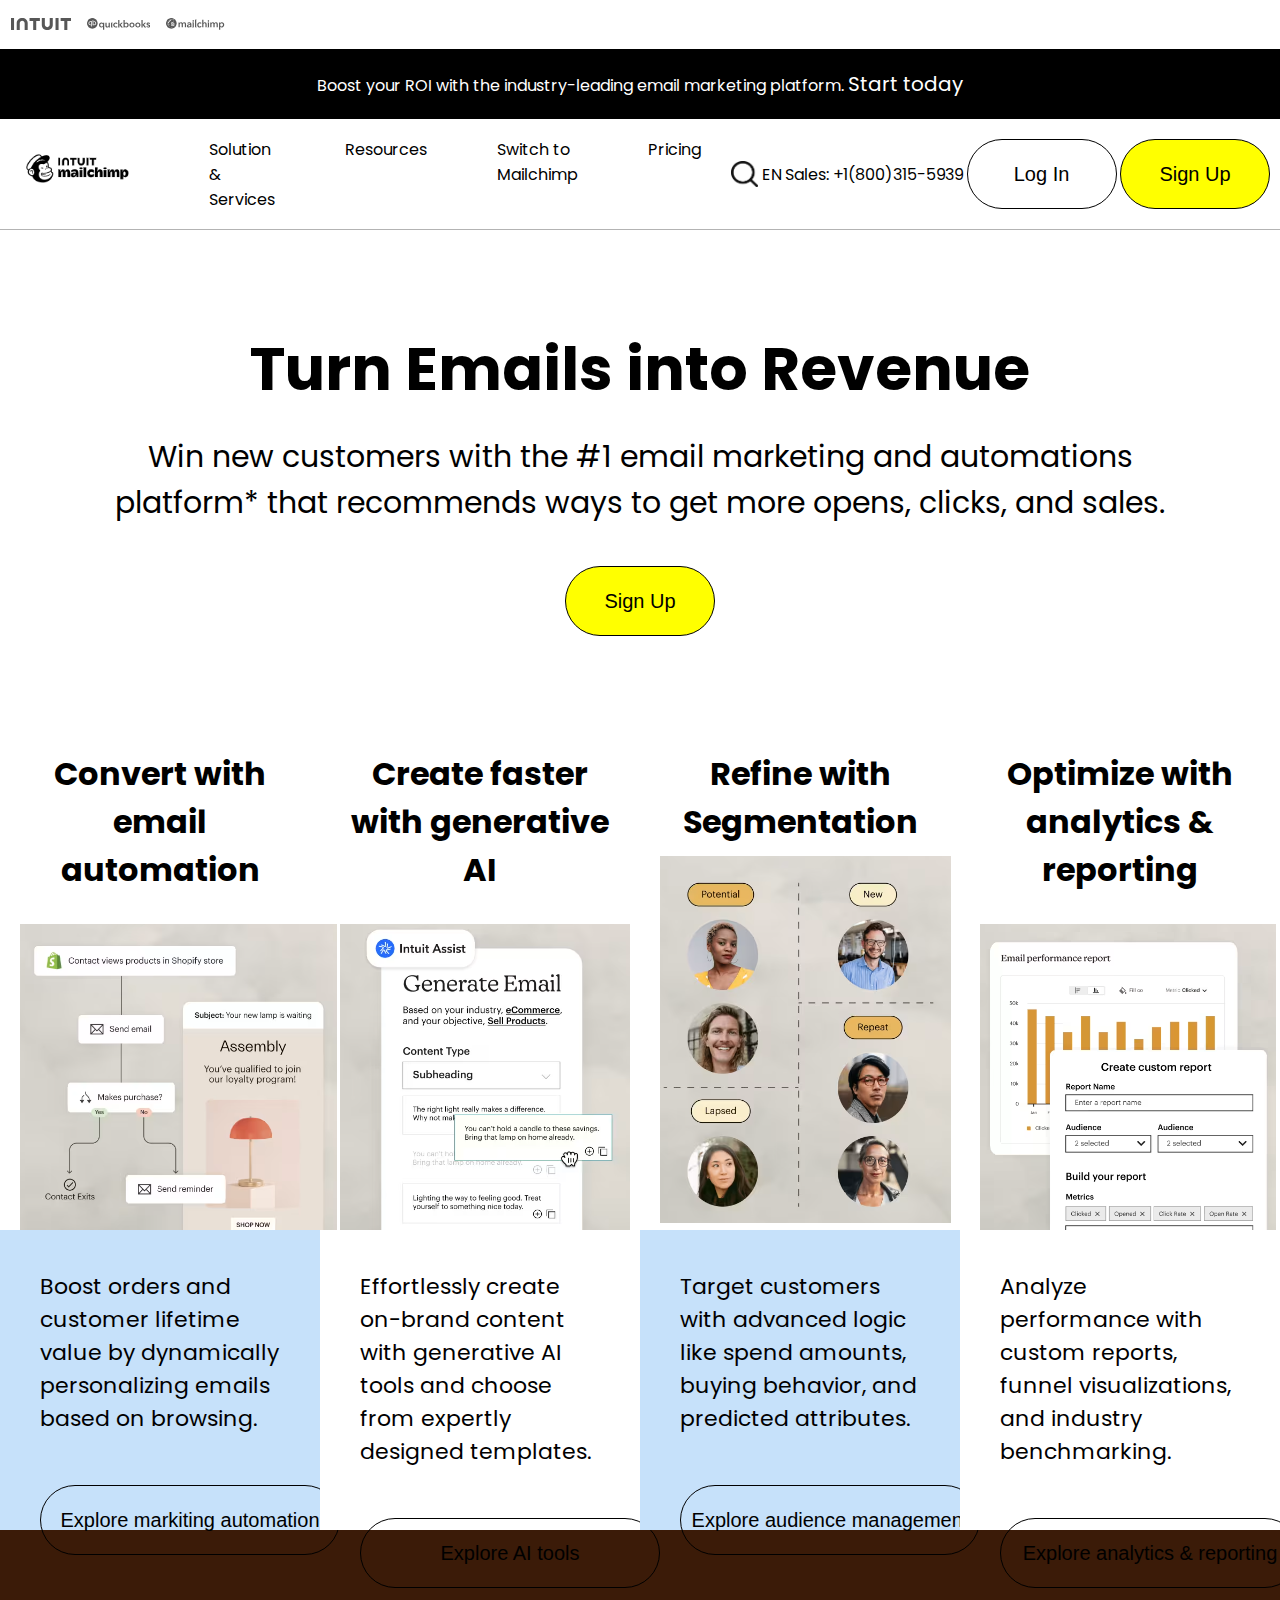
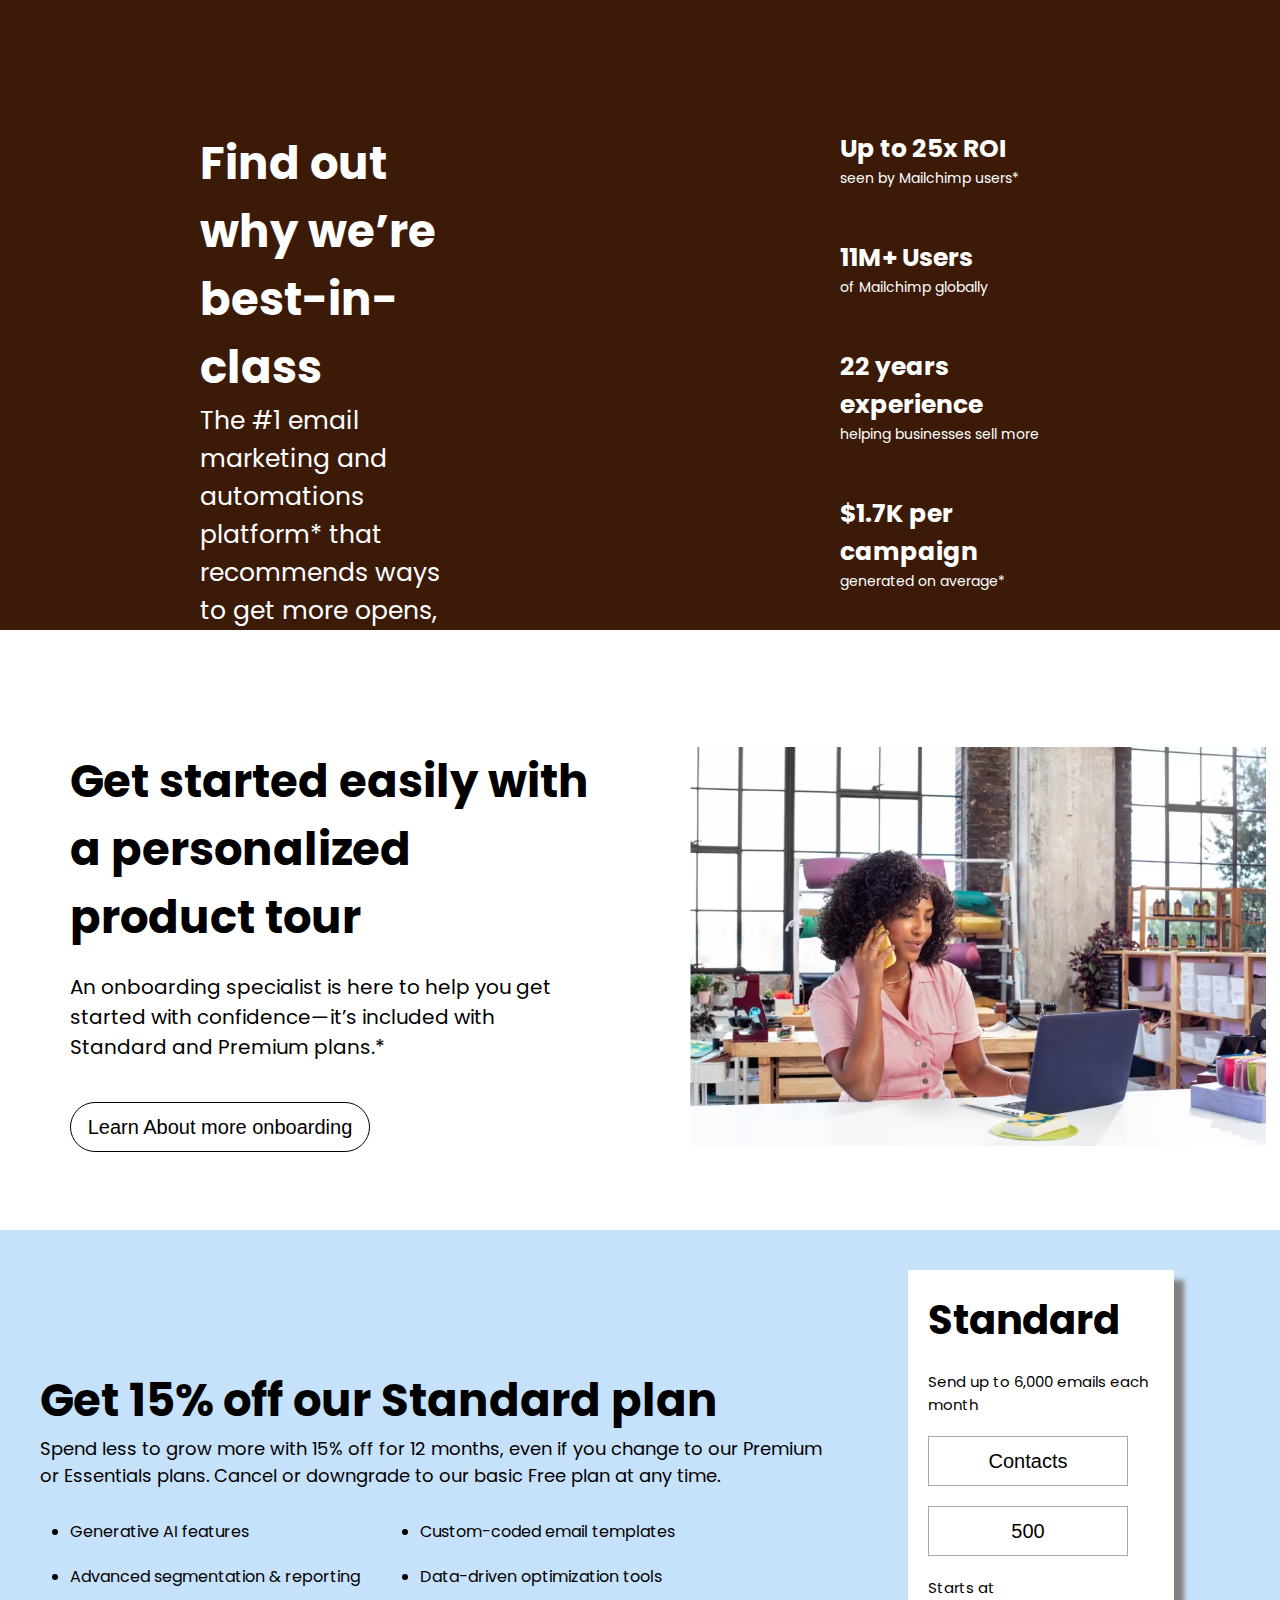
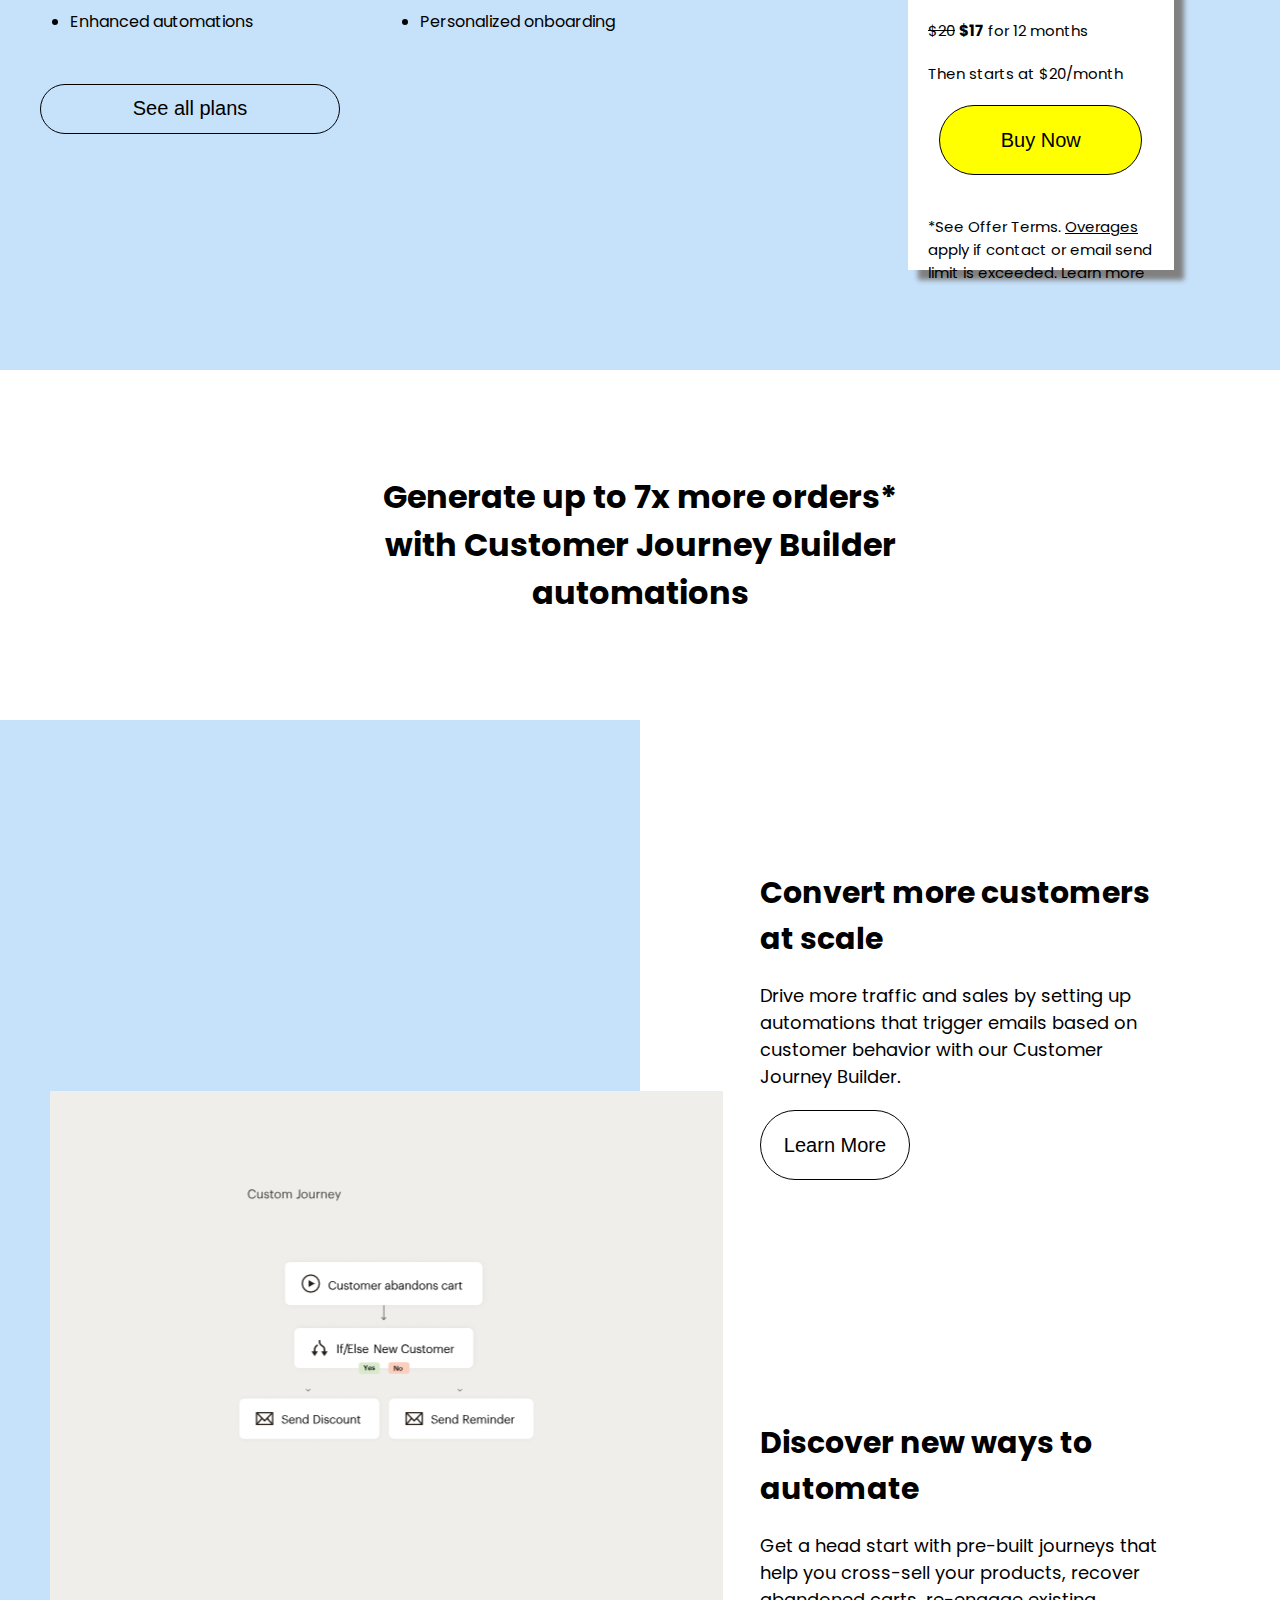
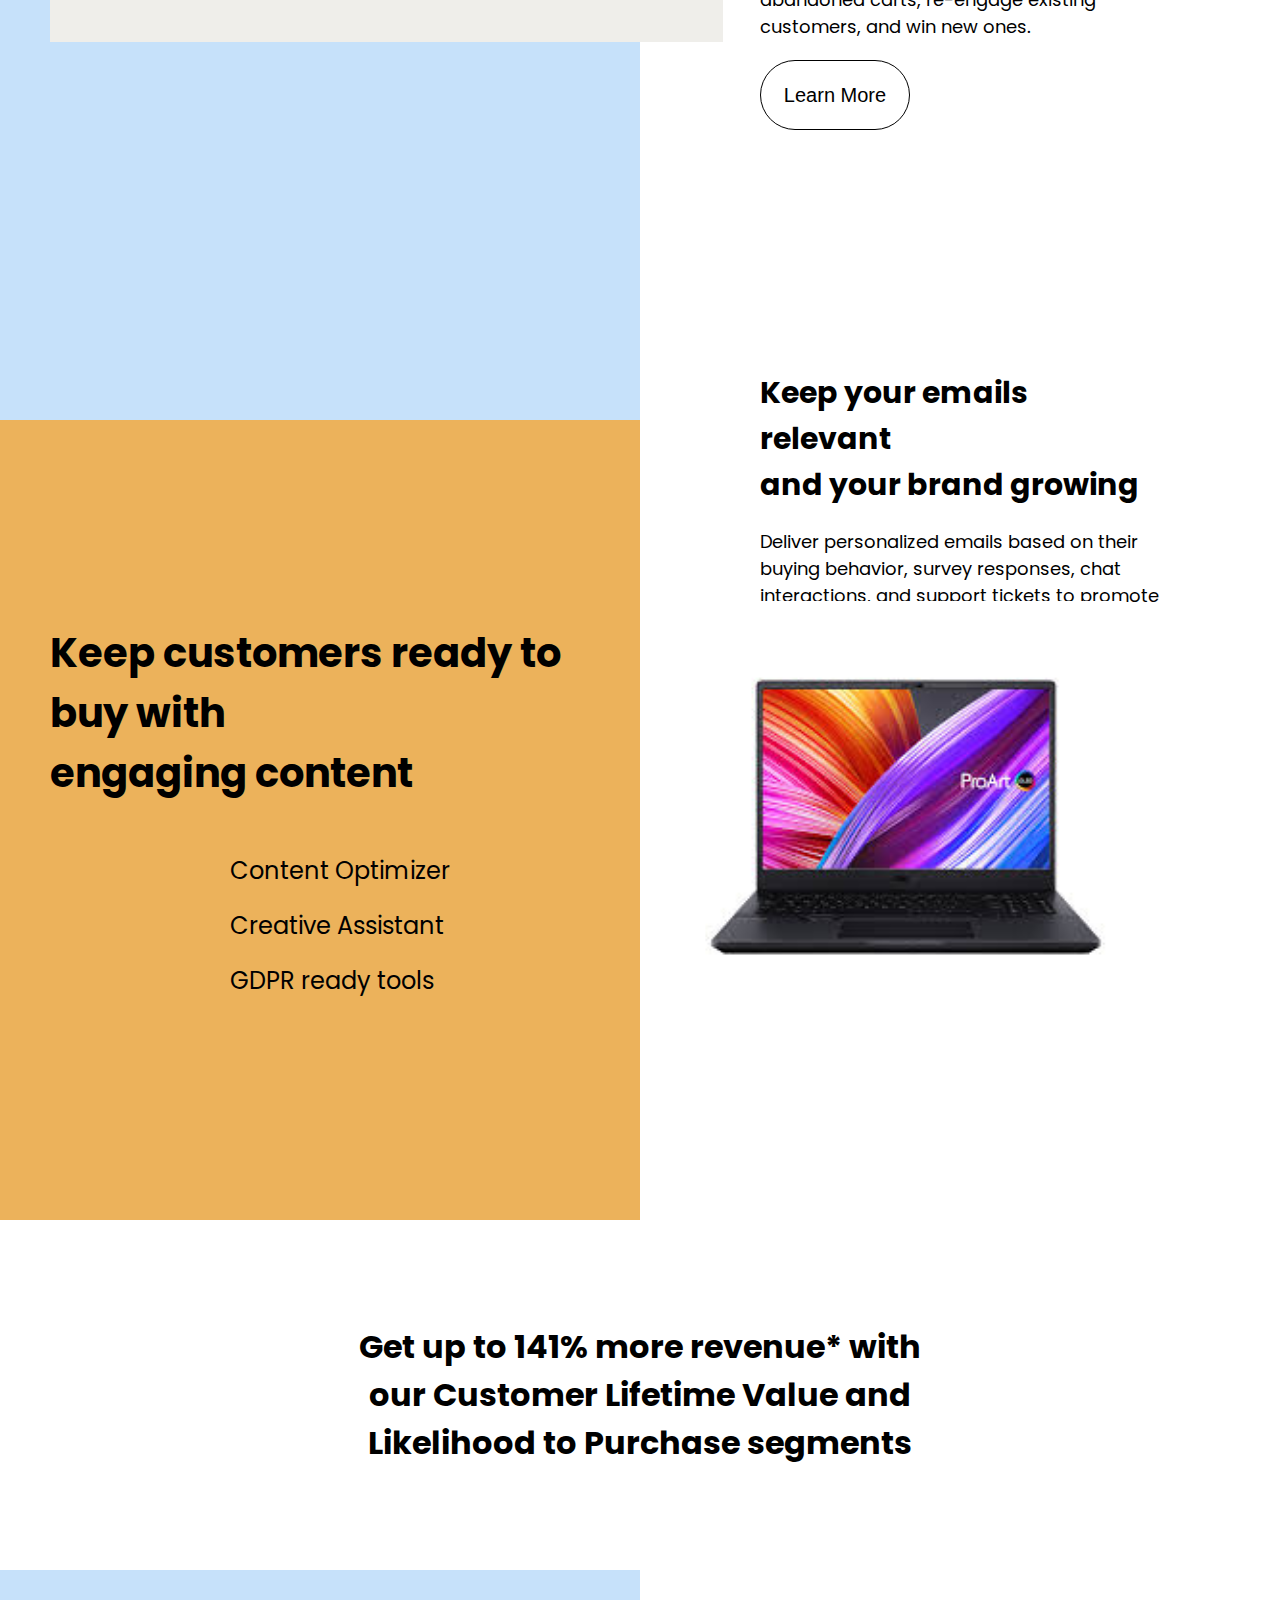
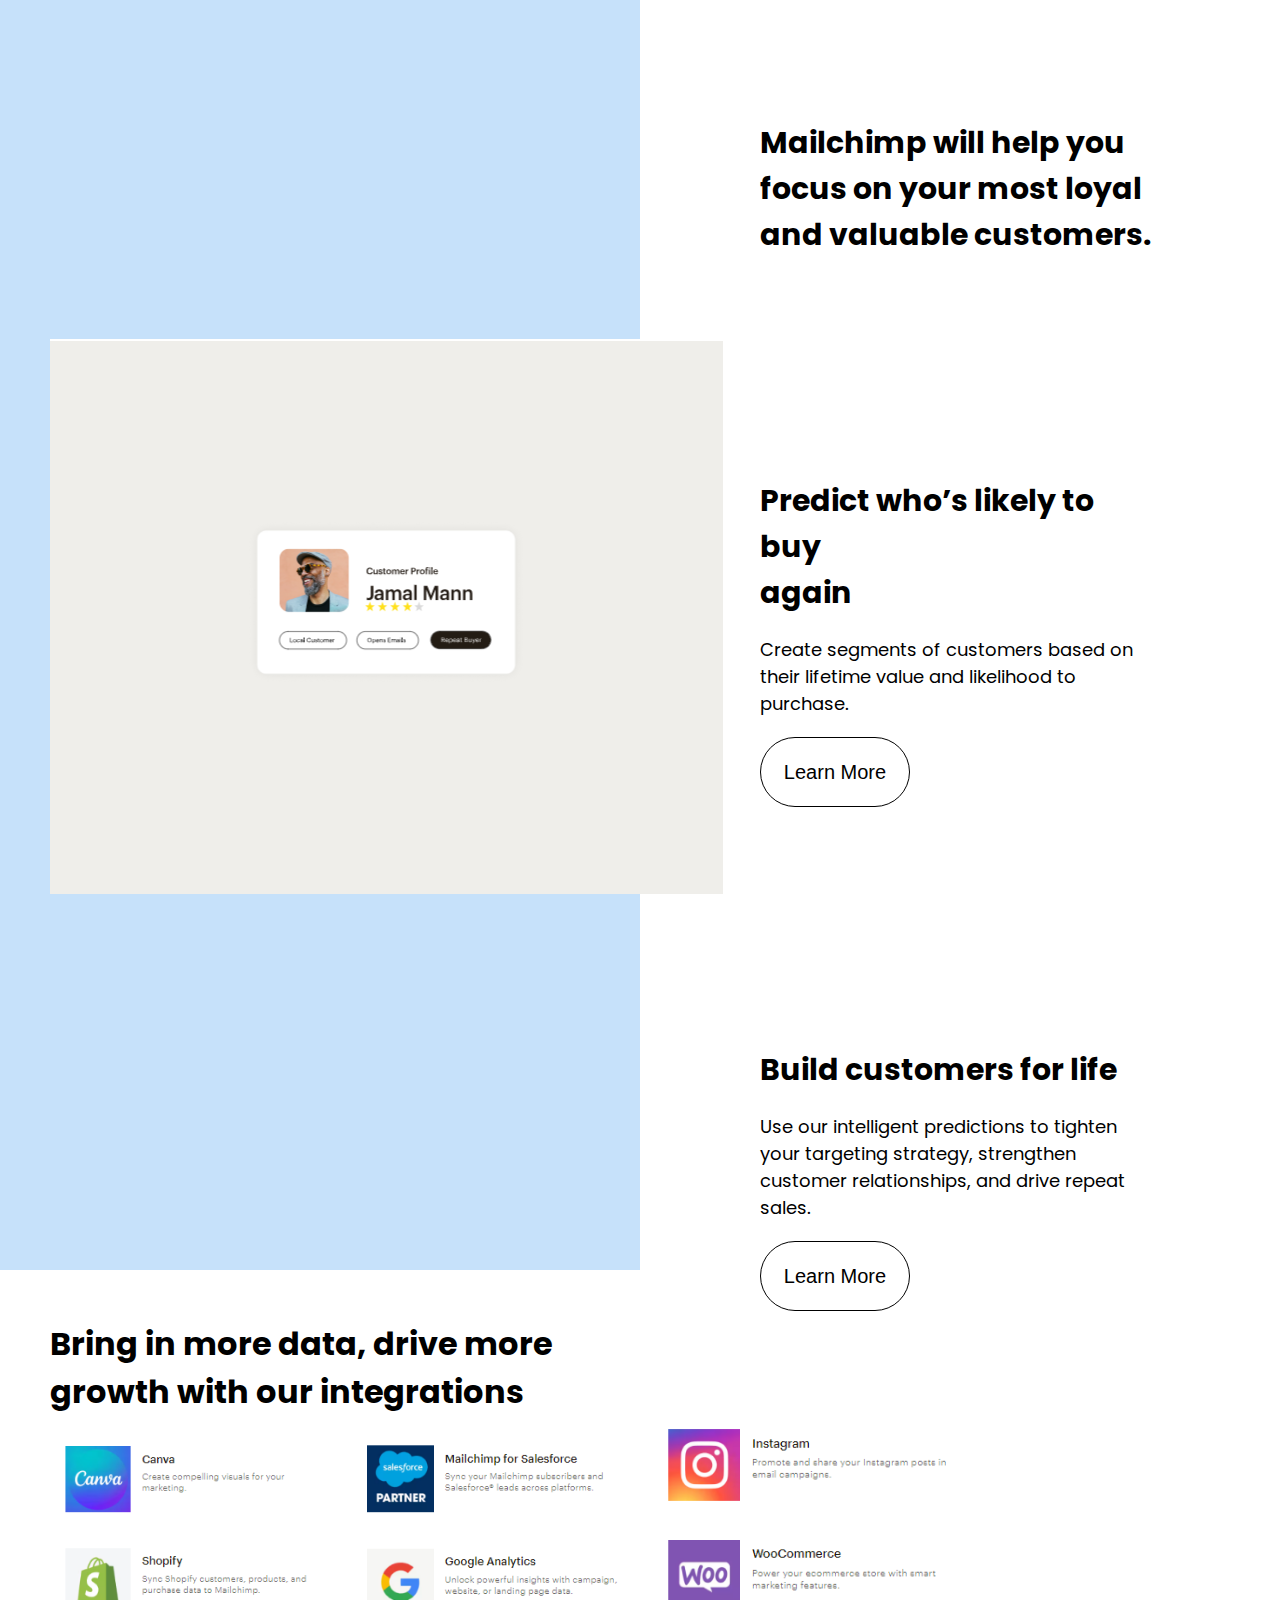
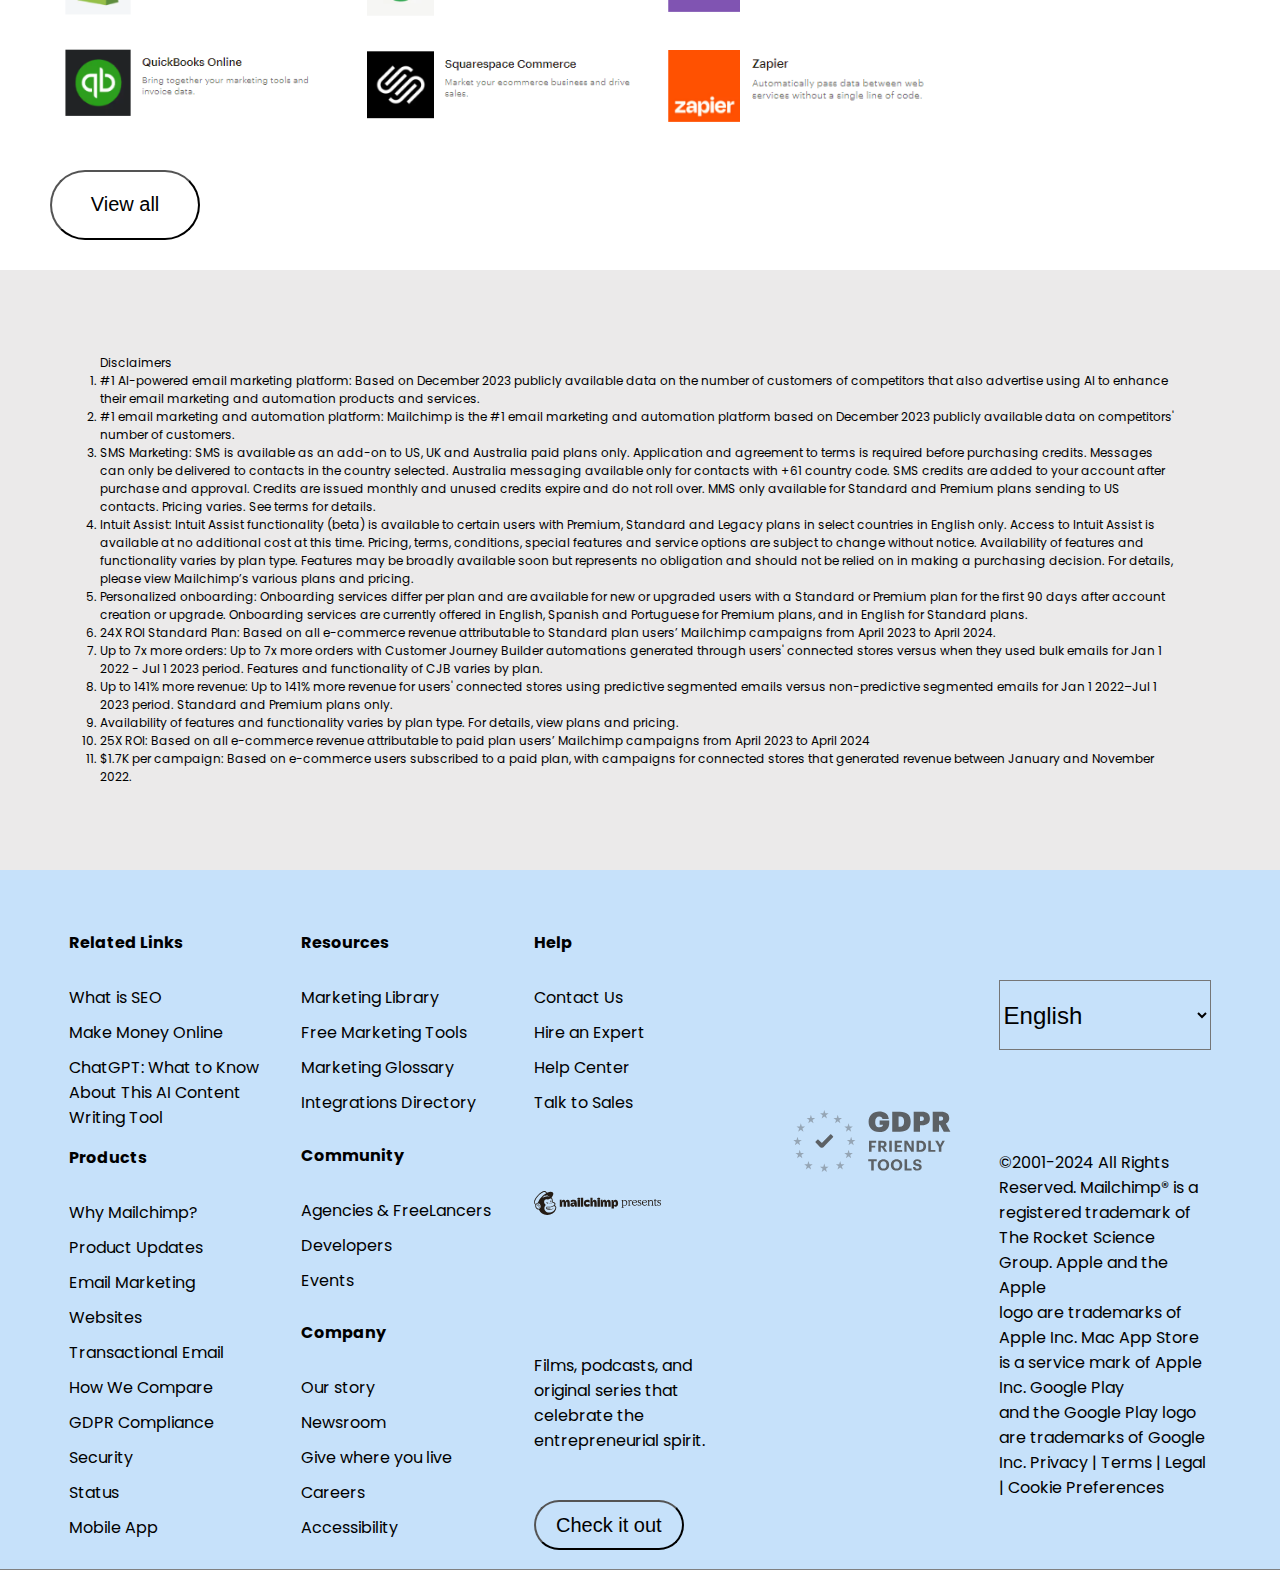
<file: index.html>
<!DOCTYPE html>
<html lang="en">

<head>
    <meta charset="UTF-8">
    <meta name="viewport" content="width=device-width, initial-scale=1.0">
    <link rel="stylesheet" href="style.css">
    <link
        href="https://fonts.googleapis.com/css2?family=Poppins:ital,wght@0,100;0,200;0,300;0,400;0,500;0,600;0,700;0,800;0,900;1,100;1,200;1,300;1,400;1,500;1,600;1,700;1,800;1,900&display=swap"
        rel="stylesheet">
    <link rel="stylesheet" href="https://cdnjs.cloudflare.com/ajax/libs/font-awesome/6.6.0/css/all.min.css"
        integrity="sha512-Kc323vGBEqzTmouAECnVceyQqyqdsSiqLQISBL29aUW4U/M7pSPA/gEUZQqv1cwx4OnYxTxve5UMg5GT6L4JJg=="
        crossorigin="anonymous" referrerpolicy="no-referrer" />
    <title>Mail Chimp</title>
</head>

<body>
    <div class="mainheader">
        <img src="./assets/headlogo.png">
    </div>
    <div class="text">
        <center>
            <p>Boost your ROI with the industry-leading email marketing platform. <a href="#">Start today</a></p>
        </center>
    </div>
    <div class="header">
        <div class="logo"><img src="./assets/logo.png"></div>
        <div class="navbar">
            <ul>
                <li><a href="#">Solution & Services</a></li>
                <li><a href="index2.html" target="_blank">Resources</a></li>
                <li><a href="#">Switch to Mailchimp</a></li>
                <li><a href="#">Pricing</a></li>
            </ul>
        </div>
        <div class="buttons">
            <img src="./assets/search.png">
            <p>EN</p>
            <p>Sales: +1(800)315-5939</p>
            <button class="button1">Log In</button>
            <button class="button2">Sign Up</button>
        </div>
    </div>
    <div class="section1">
        <h1>Turn Emails into Revenue</h1>
        <p>Win new customers with the #1 email marketing and automations<br>platform* that recommends ways to get more
            opens, clicks, and sales.</p>
        <button class="button2">Sign Up</button>
    </div>
    <div class="section2">
        <div class="card1">
            <h1><a href="">Convert with email automation</a></h1>
            <img src="./assets/img1.png">
        </div>
        <div class="card1">
            <h1><a href="">Create faster with generative AI</a></h1>
            <img src="./assets/img2.png">
        </div>
        <div class="card1">
            <h1><a href="">Refine with<br>Segmentation</a></h1>
            <img src="./assets/img3.png">
        </div>
        <div class="card1">
            <h1><a href="">Optimize with analytics & reporting</a></h1>
            <img src="./assets/img4.png">
        </div>
    </div>
    <div class="section3">
        <div class="card2">
            <p>Boost orders and customer lifetime value by dynamically personalizing emails based on browsing.</p>
            <button class="button3">Explore markiting automation</button>
        </div>
        <div class="card2">
            <p>Effortlessly create on-brand content with generative AI tools and choose from expertly designed
                templates.</p>
            <button class="button3">Explore AI tools</button>
        </div>
        <div class="card2">
            <p>Target customers with advanced logic like spend amounts, buying behavior, and predicted attributes.</p>
            <button class="button3">Explore audience management</button>
        </div>
        <div class="card2">
            <p>Analyze performance with custom reports, funnel visualizations, and industry benchmarking.</p>
            <button class="button3">Explore analytics & reporting</button>
        </div>
    </div>
    <div class="section4">
        <div class="card3">
            <h1>Find out why we’re best-in-class</h1>
            <p>The #1 email marketing and automations platform* that recommends ways to get more opens, clicks, and
                sales.</p>
        </div>
        <div class="card3">
            <div class="part1">
                <h1>Up to 25x ROI</h1>
                <p>seen by Mailchimp users*</p>
            </div>
            <div class="part1">
                <h1>11M+ Users</h1>
                <p>of Mailchimp globally</p>
            </div>
            <div class="part1">
                <h1>22 years experience</h1>
                <p>helping businesses sell more</p>
            </div>
            <div class="part1">
                <h1>$1.7K per campaign</h1>
                <p>generated on average*</p>
            </div>
        </div>
    </div>
    <div class="section5">
        <div class="card4">
            <h1>Get started easily with a personalized product tour</h1>
            <p>An onboarding specialist is here to help you get started with confidence—it’s included with Standard and
                Premium plans.*</p>
            <button class="button4">Learn About more onboarding</button>
        </div>
        <div class="card4"><img src="./assets/img5.png"></div>
    </div>
    <div class="section6">
        <div class="card5">
            <h1>Get 15% off our Standard plan</h1>
            <p>Spend less to grow more with 15% off for 12 months, even if you change to our Premium<br>or Essentials
                plans. Cancel or downgrade to our basic Free plan at any time.</p>
            <div class="list">
                <ul class="list1">
                    <li>Generative AI features</li>
                    <li>Advanced segmentation & reporting</li>
                    <li>Enhanced automations</li>
                </ul>
                <ul class="list2">
                    <li>Custom-coded email templates</li>
                    <li>Data-driven optimization tools</li>
                    <li>Personalized onboarding</li>
                </ul>
            </div>
            <button class="button5">See all plans</button>
        </div>
        <div class="card6">
            <div class="innerbox">
                <h1>Standard</h1>
                <p>Send up to 6,000 emails each month</p>
                <button class="box1">Contacts</button>
                <button class="box1">500</button>
                <p>Starts at</p>
                <p><s>$20</s> <b>$17</b> for 12 months</p>
                <p>Then starts at $20/month</p>
                <center><button class="button2">Buy Now</button></center>
                <p>*See Offer Terms. <u>Overages</u> apply if contact or email send limit is exceeded. Learn more</p>
            </div>
        </div>
    </div>
    <div class="section7">
        <h1>Generate up to 7x more orders*<br> with Customer Journey Builder<br> automations</h1>
    </div>
    <div class="section8">
        <div class="card7"><img src="./assets/img6.png"></div>
        <div class="card8">
            <div class="part2">
                <h1>Convert more customers<br> at scale</h1>
                <p>Drive more traffic and sales by setting up automations that trigger emails based on customer behavior
                    with our Customer Journey Builder.</p>
                <button class="button2">Learn More</button>
            </div>
            <div class="part2">
                <h1>Discover new ways to <br>automate</h1>
                <p>Get a head start with pre-built journeys that help you cross-sell your products, recover abandoned
                    carts, re-engage existing customers, and win new ones.</p>
                <button class="button2">Learn More</button>
            </div>
            <div class="part2">
                <h1>Keep your emails relevant <br>and your brand growing</h1>
                <p>Deliver personalized emails based on their buying behavior, survey responses, chat interactions, and
                    support tickets to promote loyalty and growth.</p>
            </div>
        </div>
    </div>
    <div class="section9">
        <div class="card9">
            <h1>Keep customers ready to buy with<br>engaging content</h1>
            <ul>
                <li>Content Optimizer</li>
                <li>Creative Assistant</li>
                <li>GDPR ready tools</li>
            </ul>
        </div>
        <div class="card9"><img src="./assets/img7.jfif"></div>
    </div>
    <div class="section7">
        <h1>Get up to 141% more revenue* with<br>our Customer Lifetime Value and<br>Likelihood to Purchase segments</h1>
    </div>
    <div class="section8">
        <div class="card7"><img src="./assets/img8.png"></div>
        <div class="card8">
            <div class="part2">
                <h1>Mailchimp will help you <br>focus on your most loyal <br>and valuable customers.</h1>
            </div>
            <div class="part2">
                <h1>Predict who’s likely to buy<br>again</h1>
                <p>Create segments of customers based on their lifetime value and likelihood to purchase.</p>
                <button class="button2">Learn More</button>
            </div>
            <div class="part2">
                <h1>Build customers for life</h1>
                <p>Use our intelligent predictions to tighten your targeting strategy, strengthen customer
                    relationships, and drive repeat sales.</p>
                <button class="button2">Learn More</button>
            </div>
        </div>
    </div>
    <div class="section10">
        <h1>Bring in more data, drive more<br>growth with our integrations</h1>
        <img src="./assets/img9.png">
        <img src="./assets/img10.png">
        <img src="./assets/img11.png">
        <br>
        <button class="button2">View all</button>
    </div>
    <div class="section11">
        <p>Disclaimers</p>
        <ol>
            <li>#1 AI-powered email marketing platform: Based on December 2023 publicly available data on the number of
                customers of competitors that also advertise using AI to enhance their email marketing and automation
                products and services.</li>
            <li>#1 email marketing and automation platform: Mailchimp is the #1 email marketing and automation platform
                based on December 2023 publicly available data on competitors' number of customers.</li>
            <li>SMS Marketing: SMS is available as an add-on to US, UK and Australia paid plans only. Application and
                agreement to terms is required before purchasing credits. Messages can only be delivered to contacts in
                the country selected. Australia messaging available only for contacts with +61 country code. SMS credits
                are added to your account after purchase and approval. Credits are issued monthly and unused credits
                expire and do not roll over. MMS only available for Standard and Premium plans sending to US contacts.
                Pricing varies. See terms for details.</li>
            <li>Intuit Assist: Intuit Assist functionality (beta) is available to certain users with Premium, Standard
                and Legacy plans in select countries in English only. Access to Intuit Assist is available at no
                additional cost at this time. Pricing, terms, conditions, special features and service options are
                subject to change without notice. Availability of features and functionality varies by plan type.
                Features may be broadly available soon but represents no obligation and should not be relied on in
                making a purchasing decision. For details, please view Mailchimp’s various plans and pricing.</li>
            <li>Personalized onboarding: Onboarding services differ per plan and are available for new or upgraded users
                with a Standard or Premium plan for the first 90 days after account creation or upgrade. Onboarding
                services are currently offered in English, Spanish and Portuguese for Premium plans, and in English for
                Standard plans.</li>
            <li>24X ROI Standard Plan: Based on all e-commerce revenue attributable to Standard plan users’ Mailchimp
                campaigns from April 2023 to April 2024.</li>
            <li>Up to 7x more orders: Up to 7x more orders with Customer Journey Builder automations generated through
                users' connected stores versus when they used bulk emails for Jan 1 2022 - Jul 1 2023 period. Features
                and functionality of CJB varies by plan.</li>
            <li>Up to 141% more revenue: Up to 141% more revenue for users' connected stores using predictive segmented
                emails versus non-predictive segmented emails for Jan 1 2022–Jul 1 2023 period. Standard and Premium
                plans only.</li>
            <li>Availability of features and functionality varies by plan type. For details, view plans and pricing.
            </li>
            <li>25X ROI: Based on all e-commerce revenue attributable to paid plan users’ Mailchimp campaigns from April
                2023 to April 2024</li>
            <li>$1.7K per campaign: Based on e-commerce users subscribed to a paid plan, with campaigns for connected
                stores that generated revenue between January and November 2022.</li>
        </ol>
    </div>
    <footer>
        <div class="footer">
            <div class="column1">
                <ul>
                    <li><b>Related Links</b></li>
                    <li>What is SEO</li>
                    <li>Make Money Online</li>
                    <li>ChatGPT: What to Know About This AI Content Writing Tool</li>
                </ul>
                <ul>
                    <li><b>Products</b></li>
                    <li>Why Mailchimp?</li>
                    <li>Product Updates</li>
                    <li>Email Marketing</li>
                    <li>Websites</li>
                    <li>Transactional Email</li>
                    <li>How We Compare</li>
                    <li>GDPR Compliance</li>
                    <li>Security</li>
                    <li>Status</li>
                    <li>Mobile App</li>
                </ul>
            </div>
            <div class="column2">
                <ul>
                    <li><b>Resources</b></li>
                    <li>Marketing Library</li>
                    <li>Free Marketing Tools</li>
                    <li>Marketing Glossary</li>
                    <li>Integrations Directory</li>
                </ul>
                <ul>
                    <li><b>Community</b></li>
                    <li>Agencies & FreeLancers</li>
                    <li>Developers</li>
                    <li>Events</li>
                </ul>
                <ul>
                    <li><b>Company</b></li>
                    <li>Our story</li>
                    <li>Newsroom</li>
                    <li>Give where you live</li>
                    <li>Careers</li>
                    <li>Accessibility</li>
                </ul>
            </div>
            <div class="column3">
                <ul>
                    <li><b>Help</b></li>
                    <li>Contact Us</li>
                    <li>Hire an Expert</li>
                    <li>Help Center</li>
                    <li>Talk to Sales</li>
                </ul>
                <img src="./assets/footerlogo.svg" style="width: 60%;"><br>
                <p>Films, podcasts, and original series that celebrate the entrepreneurial spirit.</p>
                <button class="button2">Check it out</button>
            </div>
            <div class="column4">
                <div class="logo1">
                    <i class="fa-brands fa-app-store"></i>
                    <i class="fa-brands fa-google-play"></i>
                    <i class="fa-brands fa-facebook"></i>
                    <i class="fa-brands fa-x-twitter"></i>
                </div>
                <div class="logo2">
                    <i class="fa-brands fa-instagram"></i>
                    <i class="fa-brands fa-linkedin"></i>
                    <i class="fa-brands fa-youtube"></i>
                    <i class="fa-brands fa-pinterest"></i>
                </div>
                <img src="./assets/footlogo.svg">
            </div>
            <div class="column5">
                <select>
                    <option>English</option>
                    <option>Espanol</option>
                    <option>Francais</option>
                    <option>Portugues</option>
                    <option>Duetsch</option>
                    <option>Italiano</option>
                </select>
                <p>©2001-2024 All Rights Reserved. Mailchimp® is a registered trademark of The Rocket Science Group.
                    Apple
                    and the Apple <br>logo are trademarks of Apple Inc. Mac App Store is a service mark of Apple Inc.
                    Google
                    Play<br> and the Google Play logo are trademarks of Google Inc.
                    Privacy | Terms | Legal | Cookie
                    Preferences
                </p>
            </div>
        </div>
    </footer>
</body>

</html>
</file>
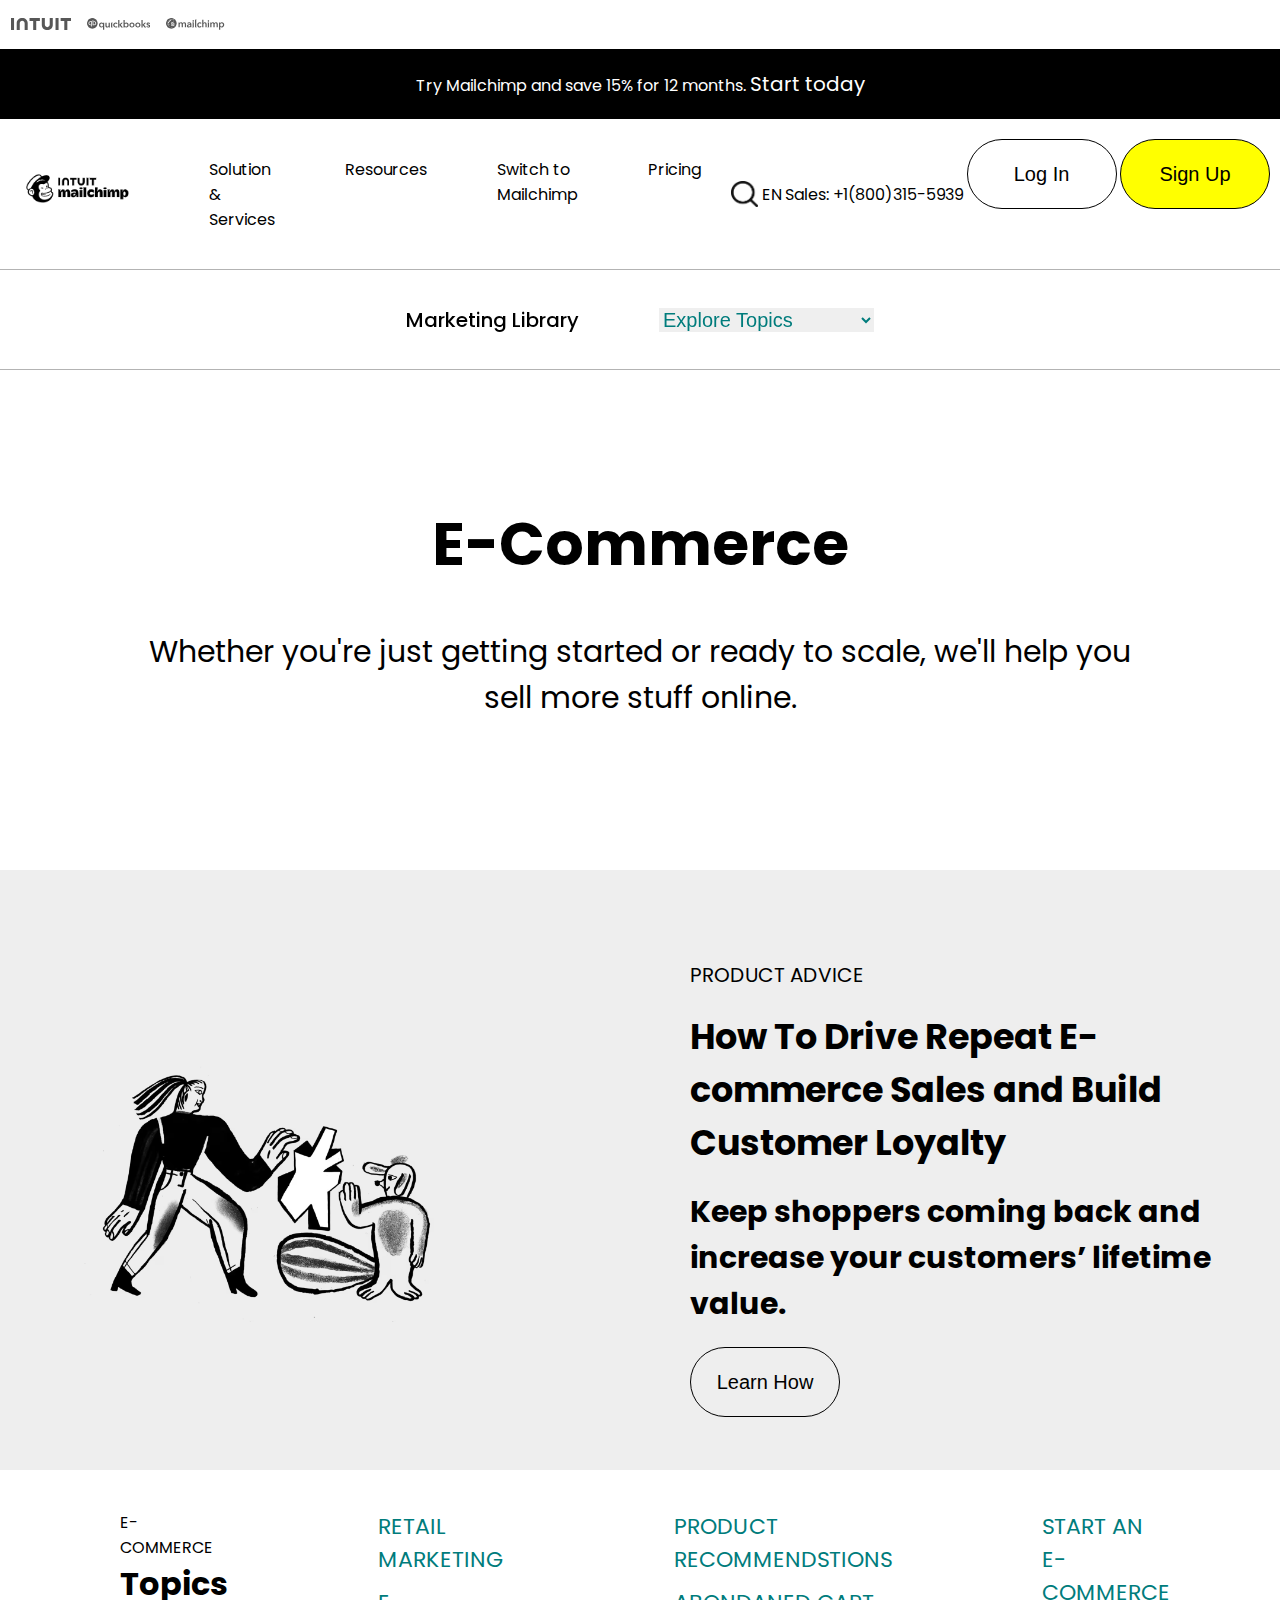
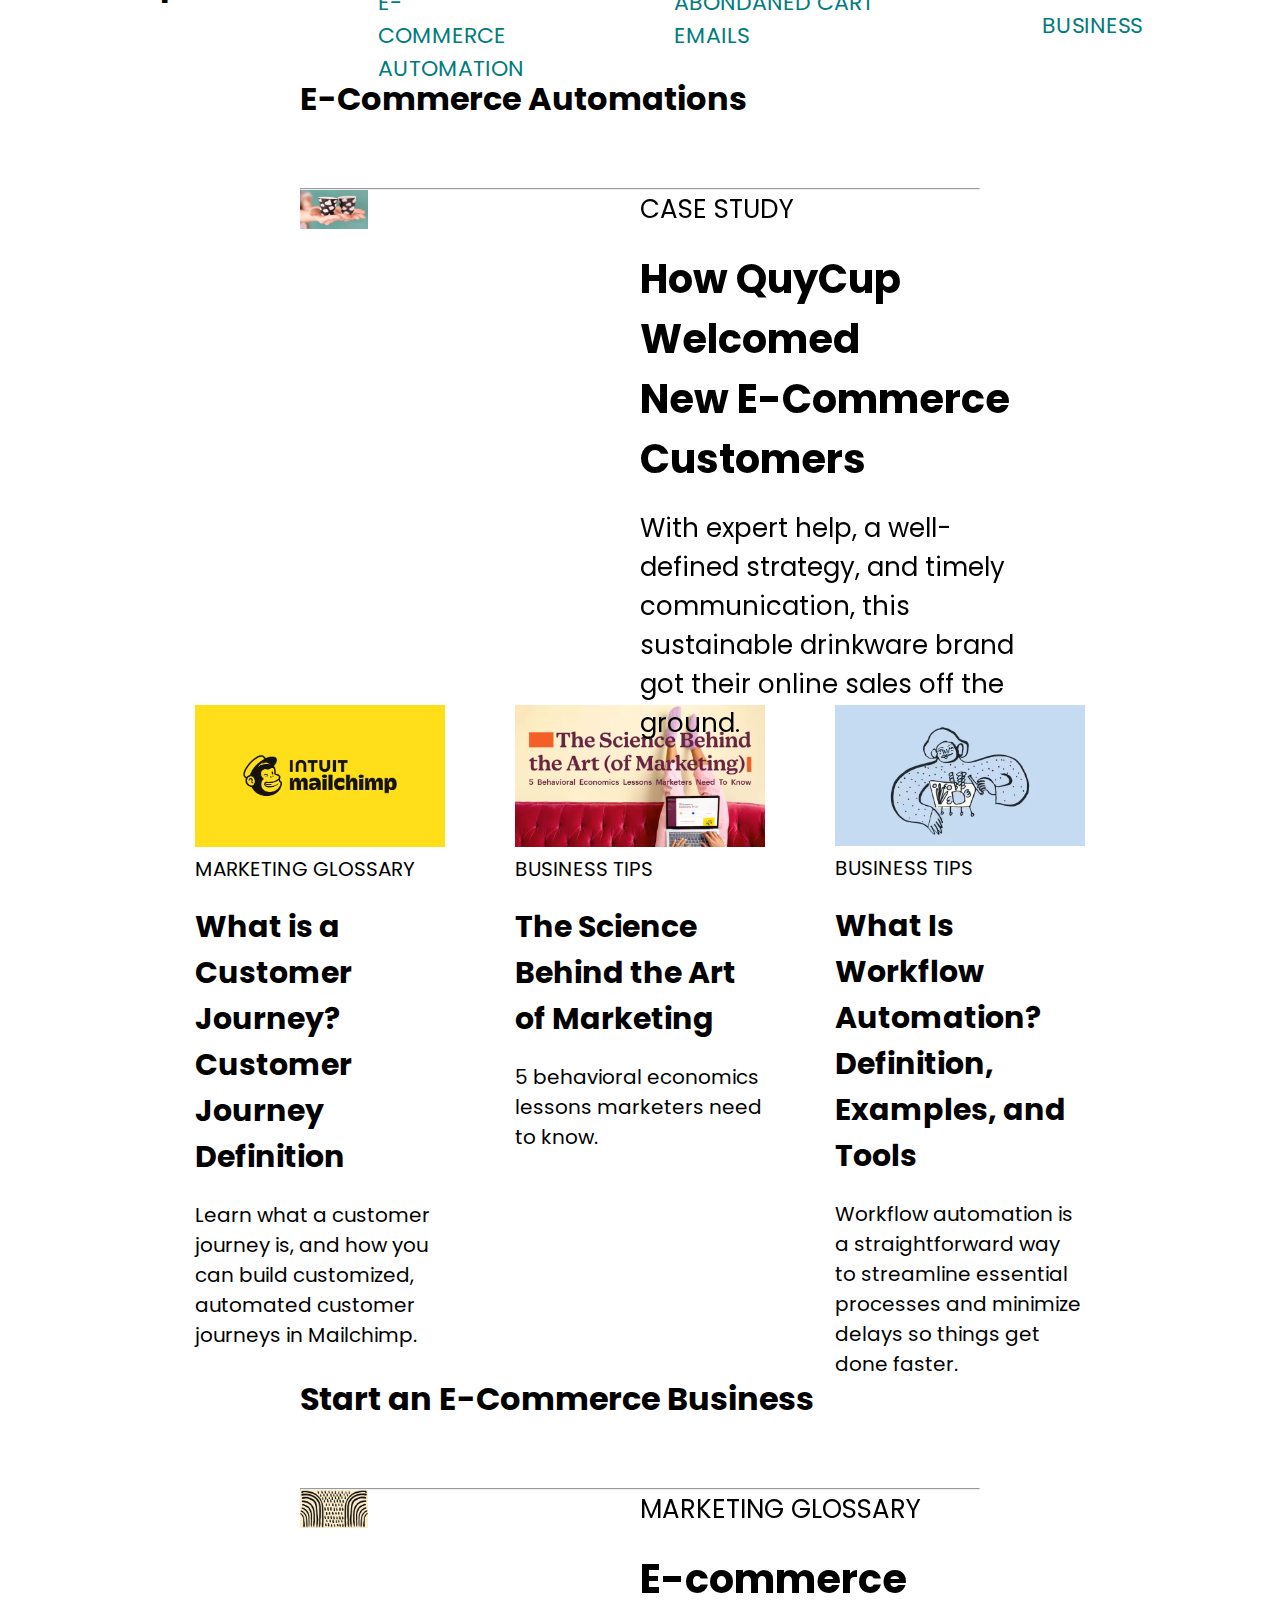
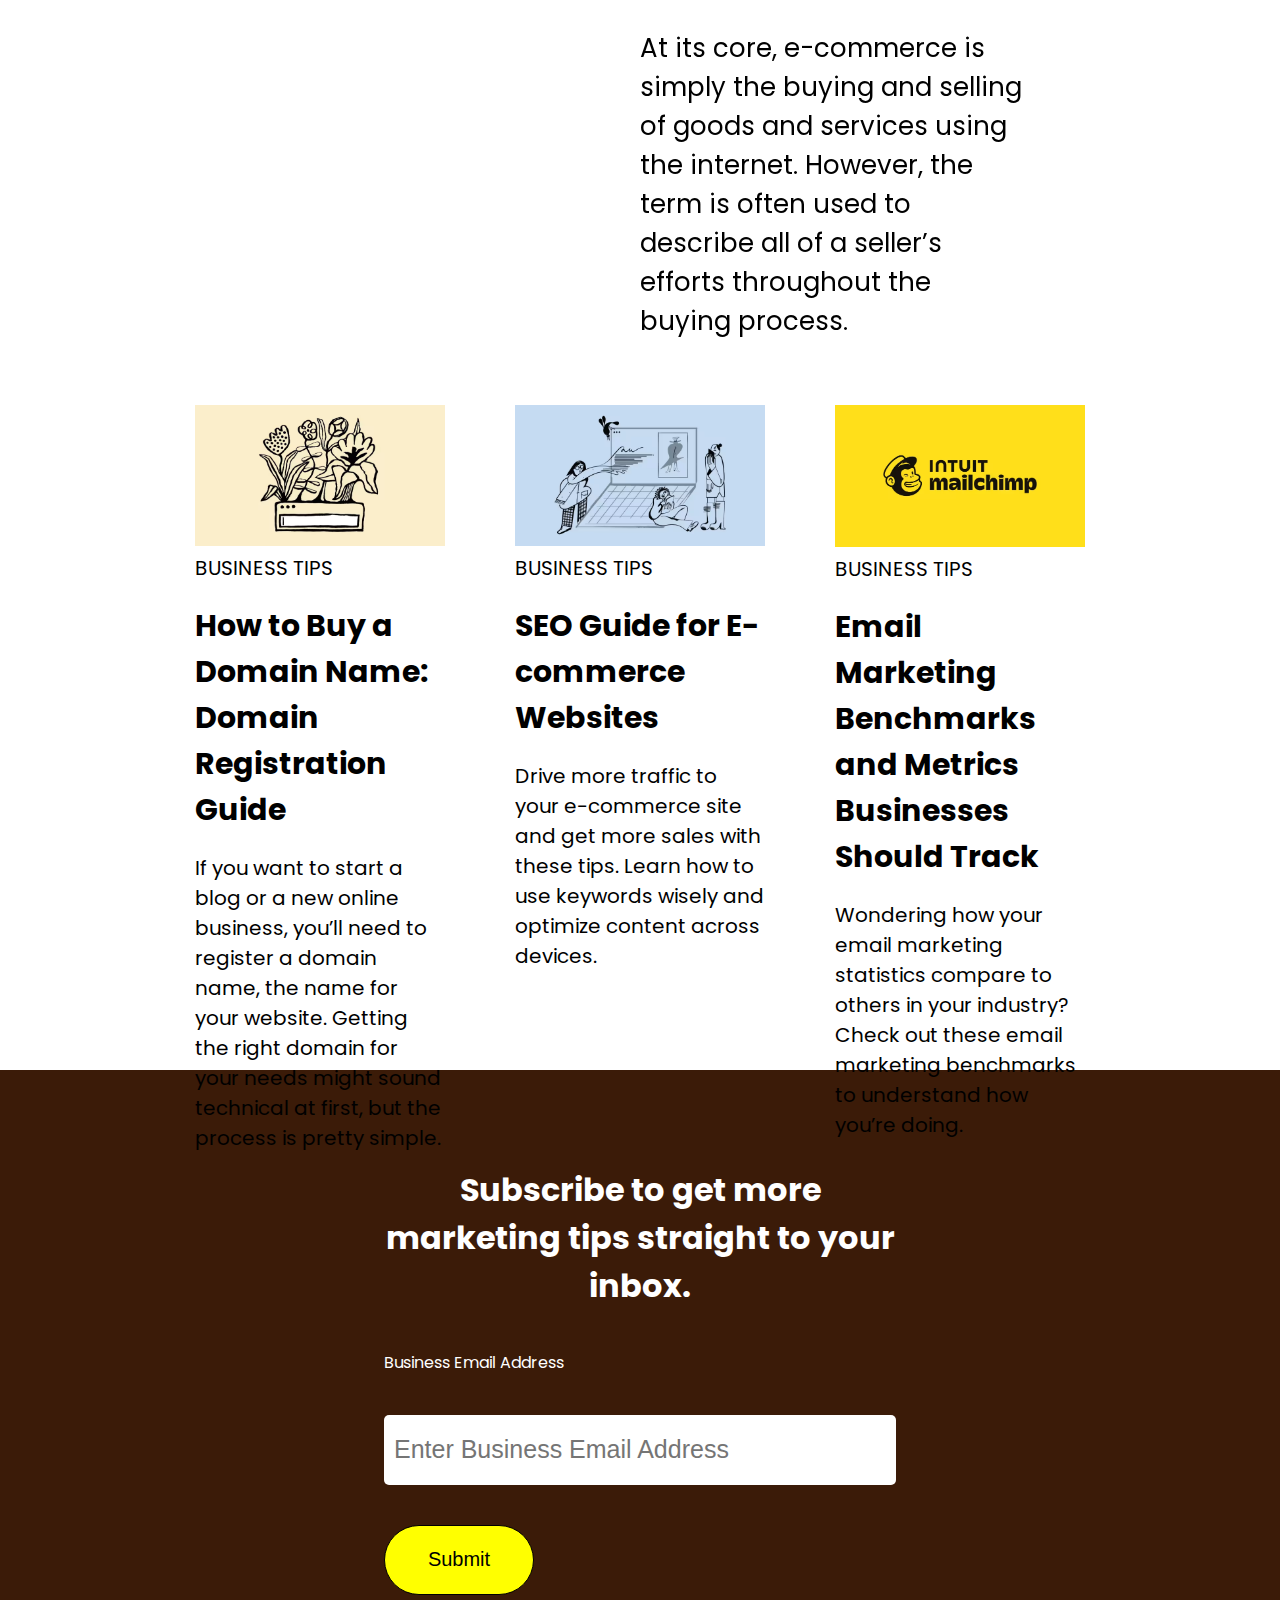
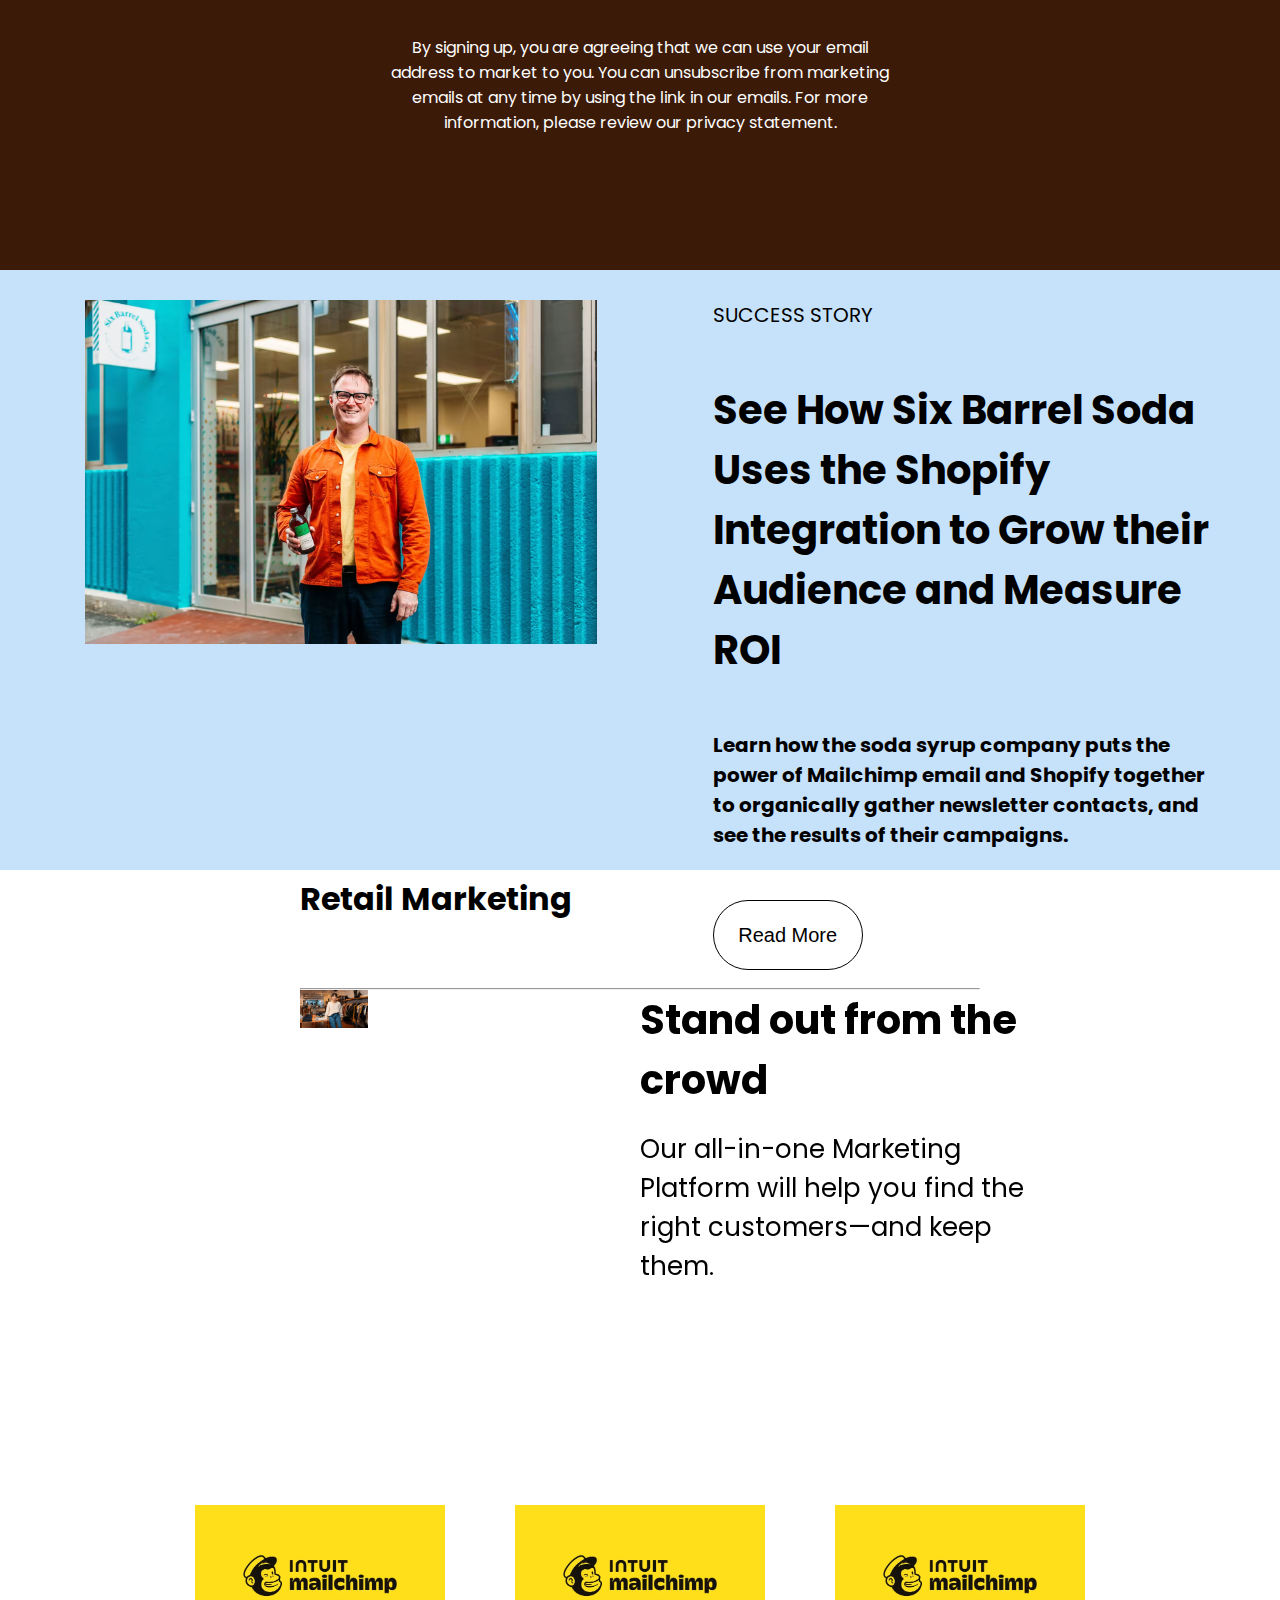
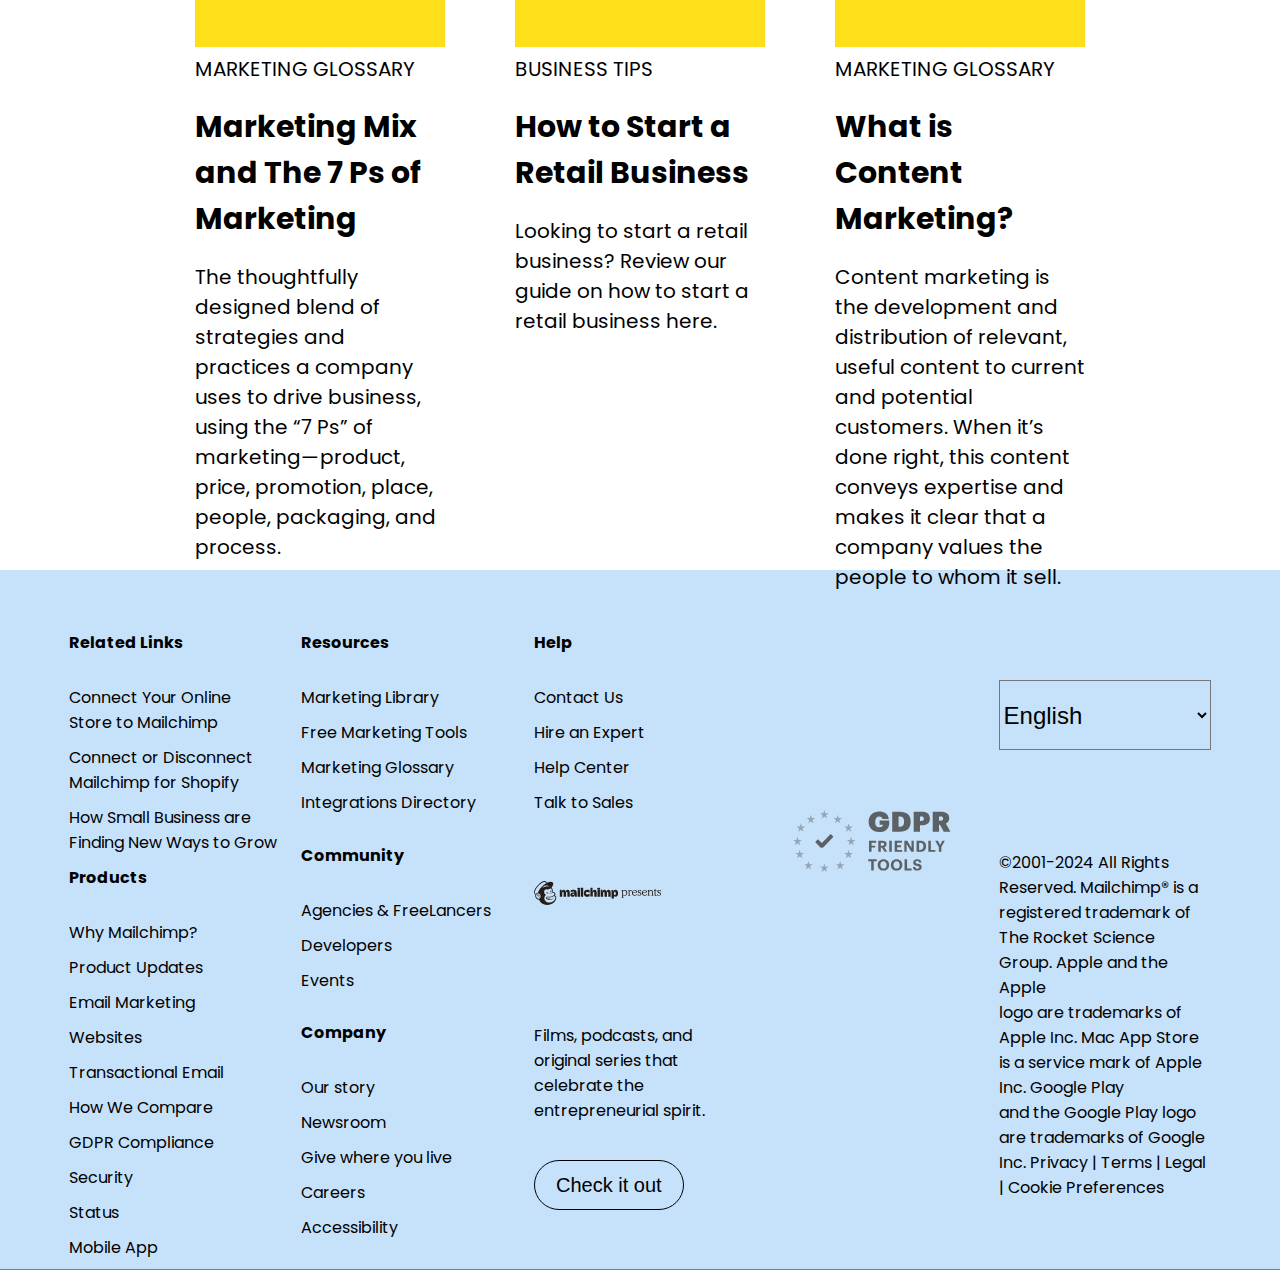
<file: index2.html>
<!DOCTYPE html>
<html lang="en">

<head>
    <meta charset="UTF-8">
    <meta name="viewport" content="width=device-width, initial-scale=1.0">
    <title>E-Commerce | Mailchimp</title>
    <link rel="stylesheet" href="style2.css">
    <link
        href="https://fonts.googleapis.com/css2?family=Poppins:ital,wght@0,100;0,200;0,300;0,400;0,500;0,600;0,700;0,800;0,900;1,100;1,200;1,300;1,400;1,500;1,600;1,700;1,800;1,900&display=swap"
        rel="stylesheet">
    <link rel="stylesheet" href="https://cdnjs.cloudflare.com/ajax/libs/font-awesome/6.6.0/css/all.min.css"
        integrity="sha512-Kc323vGBEqzTmouAECnVceyQqyqdsSiqLQISBL29aUW4U/M7pSPA/gEUZQqv1cwx4OnYxTxve5UMg5GT6L4JJg=="
        crossorigin="anonymous" referrerpolicy="no-referrer" />
</head>

<body>
    <div class="mainheader">
        <img src="./assets/headlogo.png">
    </div>
    <div class="text">
        <center>
            <p>Try Mailchimp and save 15% for 12 months. <a href="#">Start today</a></p>
        </center>
    </div>
    <div class="header">
        <div class="logo"><img src="./assets/logo.png"></div>
        <div class="navbar">
            <ul>
                <li><a href="#">Solution & Services</a></li>
                <li><a href="#">Resources</a></li>
                <li><a href="#">Switch to Mailchimp</a></li>
                <li><a href="#">Pricing</a></li>
            </ul>
        </div>
        <div class="buttons">
            <img src="./assets/search.png">
            <p>EN</p>
            <p>Sales: +1(800)315-5939</p>
            <button class="button1">Log In</button>
            <button class="button2">Sign Up</button>
        </div>
    </div>
    <div class="explorehead">
        <div class="bar1">
            <p>Marketing Library</p>
        </div>
        <div class="bar2">
            <select name="Explore Topics">
                <option>Explore Topics</option>
                <option>Social Media</option>
                <option>CRM</option>
                <option>Digital Content</option>
                <option>Websites</option>
                <option>E-Commerce</option>
                <option>Marketing Automation</option>
            </select>
        </div>
    </div>
    <div class="section1">
        <h1>E-Commerce</h1>
        <p>Whether you're just getting started or ready to scale, we'll help you <br>sell more stuff online.</p>
    </div>
    <div class="section2">
        <div class="card1">
            <img src="./assets/image1.avif">
        </div>
        <div class="card1">
            <p>PRODUCT ADVICE</p>
            <h2>How To Drive Repeat E-commerce Sales and Build Customer Loyalty</h2>
            <h3>Keep shoppers coming back and increase your customers’ lifetime value.</h3>
            <button class="button1">Learn How</button>
        </div>
    </div>
    <div class="section3">
        <div class="bar3">
            <p>E-COMMERCE</p>
            <h1>Topics</h1>
        </div>
        <div class="bar3">
            <a href="#">RETAIL MARKETING</a>
            <a href="#">E-COMMERCE AUTOMATION</a>
        </div>
        <div class="bar3">
            <a href="#">PRODUCT RECOMMENDSTIONS</a>
            <a href="#">ABONDANED CART EMAILS</a>
        </div>
        <div class="bar3">
            <a href="#">START AN E-COMMERCE BUSINESS</a>
        </div>
    </div>
    <div class="heading1">
        <h1><a href="#">E-Commerce Automations <i class="fa-solid fa-arrow-right"></i></a></h1><br>
        <hr><br>
    </div>
    <div class="section4">
        <div class="card2">
            <img src="./assets/image2.avif">
        </div>
        <div class="card3">
            <p>CASE STUDY</p>
            <h1><a href="#">How QuyCup Welcomed <br> New E-Commerce <br> Customers</a></h1>
            <p>With expert help, a well-defined strategy, and timely communication, this sustainable drinkware brand got
                their online sales off the ground.</p>
        </div>
    </div>
    <div class="section5">
        <div class="card4">
            <img src="./assets/image3.avif">
            <p style="text-transform: uppercase;">Marketing Glossary</p>
            <h1><a href="#">What is a Customer Journey? Customer Journey Definition</a></h1>
            <p>Learn what a customer journey is, and how you can build customized, automated customer journeys in
                Mailchimp.</p>
        </div>
        <div class="card4">
            <img src="./assets/image4.avif">
            <p style="text-transform: uppercase;">Business tips</p>
            <h1><a href="#">The Science Behind the Art of Marketing</a></h1>
            <p>5 behavioral economics lessons marketers need to know.</p>
        </div>
        <div class="card4">
            <img src="./assets/image5.avif">
            <p style="text-transform: uppercase;">Business Tips</p>
            <h1><a href="#">What Is Workflow Automation? Definition, Examples, and Tools</a></h1>
            <p>Workflow automation is a straightforward way to streamline essential processes and minimize delays so
                things get done faster.</p>
        </div>
    </div>
    <div class="heading1">
        <h1><a href="#">Start an E-Commerce Business<i class="fa-solid fa-arrow-right"></i></a></h1><br>
        <hr><br>
    </div>
    <div class="section4">
        <div class="card2">
            <img src="./assets/image6.avif">
        </div>
        <div class="card3">
            <p style="text-transform: uppercase;">Marketing Glossary</p>
            <h1><a href="#">E-commerce</a></h1>
            <p>At its core, e-commerce is simply the buying and selling of goods and services using the internet.
                However, the term is often used to describe all of a seller’s efforts throughout the buying process.</p>
        </div>
    </div>
    <div class="section5">
        <div class="card4">
            <img src="./assets/image7.avif">
            <p style="text-transform: uppercase;">Business tips</p>
            <h1><a href="#">How to Buy a Domain Name: Domain Registration Guide</a></h1>
            <p>If you want to start a blog or a new online business, you’ll need to register a domain name, the name for
                your website. Getting the right domain for your needs might sound technical at first, but the process is
                pretty simple.</p>
        </div>
        <div class="card4">
            <img src="./assets/image8.avif">
            <p style="text-transform: uppercase;">Business tips</p>
            <h1><a href="#">SEO Guide for E-commerce Websites</a></h1>
            <p>Drive more traffic to your e-commerce site and get more sales with these tips. Learn how to use keywords
                wisely and optimize content across devices.</p>
        </div>
        <div class="card4">
            <img src="./assets/image9.avif">
            <p style="text-transform: uppercase;">Business Tips</p>
            <h1><a href="#">Email Marketing Benchmarks and Metrics Businesses Should Track</a></h1>
            <p>Wondering how your email marketing statistics compare to others in your industry? Check out these email
                marketing benchmarks to understand how you’re doing.</p>
        </div>
    </div>
    <div class="section6">
        <div class="card5">
            <h1>Subscribe to get more marketing tips straight to your inbox.</h1>
            <label for="email">Business Email Address</label>
            <input type="email" name="email" id="email" placeholder="Enter Business Email Address">
            <button class="button2">Submit</button>
            <p>By signing up, you are agreeing that we can use your email address to market to you. You can unsubscribe
                from marketing emails at any time by using the link in our emails. For more information, please review
                our <a href="#">privacy statement</a>.</p>
        </div>
    </div>
    <div class="section7">
        <div class="card6">
            <img src="./assets/image10.avif">
        </div>
        <div class="card6">
            <p style="text-transform: uppercase;">Success story</p>
            <h1>See How Six Barrel Soda Uses the Shopify Integration to Grow their Audience and Measure ROI</h1>
            <h2>Learn how the soda syrup company puts the power of Mailchimp email and Shopify together to organically
                gather newsletter contacts, and see the results of their campaigns.</h2>
            <button class="button1">Read More</button>
        </div>
    </div>
    <div class="heading1">
        <h1><a href="#">Retail Marketing<i class="fa-solid fa-arrow-right"></i></a></h1><br>
        <hr><br>
    </div>
    <div class="section4">
        <div class="card2">
            <img src="./assets/image11.avif">
        </div>
        <div class="card3">
            <h1><a href="#">Stand out from the crowd</a></h1>
            <p>Our all-in-one Marketing Platform will help you find the right customers—and keep them.</p>
        </div>
    </div>
    <div class="section5">
        <div class="card4">
            <img src="./assets/image9.avif">
            <p style="text-transform: uppercase;">Marketing Glossary</p>
            <h1><a href="#">Marketing Mix and The 7 Ps of Marketing</a></h1>
            <p>The thoughtfully designed blend of strategies and practices a company uses to drive business, using the
                “7 Ps” of marketing—product, price, promotion, place, people, packaging, and process.</p>
        </div>
        <div class="card4">
            <img src="./assets/image9.avif">
            <p style="text-transform: uppercase;">Business tips</p>
            <h1><a href="#">How to Start a Retail Business</a></h1>
            <p>Looking to start a retail business? Review our guide on how to start a retail business here.</p>
        </div>
        <div class="card4">
            <img src="./assets/image9.avif">
            <p style="text-transform: uppercase;">Marketing Glossary</p>
            <h1><a href="#">What is Content<br>Marketing?</a></h1>
            <p>Content marketing is the development and distribution of relevant, useful content to current and
                potential customers. When it’s done right, this content conveys expertise and makes it clear that a
                company values the people to whom it sell.</p>
        </div>
    </div>
    <footer>
        <div class="footer">
            <div class="column1">
                <ul>
                    <li><b>Related Links</b></li>
                    <li>Connect Your Online<br>Store to Mailchimp</li>
                    <li>Connect or Disconnect<br>Mailchimp for Shopify</li>
                    <li>How Small Business are <br>Finding New Ways to Grow</li>
                </ul>
                <ul>
                    <li><b>Products</b></li>
                    <li>Why Mailchimp?</li>
                    <li>Product Updates</li>
                    <li>Email Marketing</li>
                    <li>Websites</li>
                    <li>Transactional Email</li>
                    <li>How We Compare</li>
                    <li>GDPR Compliance</li>
                    <li>Security</li>
                    <li>Status</li>
                    <li>Mobile App</li>
                </ul>
            </div>
            <div class="column2">
                <ul>
                    <li><b>Resources</b></li>
                    <li>Marketing Library</li>
                    <li>Free Marketing Tools</li>
                    <li>Marketing Glossary</li>
                    <li>Integrations Directory</li>
                </ul>
                <ul>
                    <li><b>Community</b></li>
                    <li>Agencies & FreeLancers</li>
                    <li>Developers</li>
                    <li>Events</li>
                </ul>
                <ul>
                    <li><b>Company</b></li>
                    <li>Our story</li>
                    <li>Newsroom</li>
                    <li>Give where you live</li>
                    <li>Careers</li>
                    <li>Accessibility</li>
                </ul>
            </div>
            <div class="column3">
                <ul>
                    <li><b>Help</b></li>
                    <li>Contact Us</li>
                    <li>Hire an Expert</li>
                    <li>Help Center</li>
                    <li>Talk to Sales</li>
                </ul>
                <img src="./assets/footerlogo.svg" style="width: 60%;"><br>
                <p>Films, podcasts, and original series that celebrate the entrepreneurial spirit.</p>
                <button class="button2">Check it out</button>
            </div>
            <div class="column4">
                <div class="logo1">
                    <i class="fa-brands fa-app-store"></i>
                    <i class="fa-brands fa-google-play"></i>
                    <i class="fa-brands fa-facebook"></i>
                    <i class="fa-brands fa-x-twitter"></i>
                </div>
                <div class="logo2">
                    <i class="fa-brands fa-instagram"></i>
                    <i class="fa-brands fa-linkedin"></i>
                    <i class="fa-brands fa-youtube"></i>
                    <i class="fa-brands fa-pinterest"></i>
                </div>
                <img src="./assets/footlogo.svg">
            </div>
            <div class="column5">
                <select>
                    <option>English</option>
                    <option>Espanol</option>
                    <option>Francais</option>
                    <option>Portugues</option>
                    <option>Duetsch</option>
                    <option>Italiano</option>
                </select>
                <p>©2001-2024 All Rights Reserved. Mailchimp® is a registered trademark of The Rocket Science Group.
                    Apple
                    and the Apple <br>logo are trademarks of Apple Inc. Mac App Store is a service mark of Apple Inc.
                    Google
                    Play<br> and the Google Play logo are trademarks of Google Inc.
                    <a href="">Privacy</a> | <a href="">Terms</a> | <a href="">Legal</a> | <a href="">Cookie
                        Preferences</a>
                </p>
            </div>
        </div>


    </footer>
</body>

</html>
</file>
<file: style.css>
* {
    margin: 0;
    padding: 0;
    box-sizing: border-box;
}

body {
    font-family: 'Poppins', sans-serif;
    background-color: #fff;
}

.header, .mainheader{
    background: #fff;
    padding: 10px 0;
    display: flex;
    align-items: center;
    justify-content: space-between;
    flex-direction: row;
}
.text{
    background: #000;
    color: #fff;
    padding: 10px 0;
    height: 70px;
    align-content: center;
}
.text a{
    color: #fff;
    text-decoration: none;
    font-size: 20px;
}
.header{
    position: sticky;
    top: 0;
    background-color: #fff;
    border-bottom: 1px solid rgb(179, 179, 179);
}
.header .logo {
    font-size: 24px;
    font-weight: bold;
    margin-left: 20px;
}
.logo>img{
    width: 100%;
}

.navbar ul {
    list-style: none;
    display: flex;
    margin-right: 20px;
    flex-direction: row;
}

.navbar ul li {
    margin-left: 70px;
}
.navbar ul li a {
    color: #000;
    text-decoration: none;
    font-size: 16px;
}
.buttons{
    display: flex;
    align-items: center;
    justify-content: space-between;
    flex-direction: row;
    padding: 10px;
}
.buttons img{
    width: 5%;
}
.buttons .button1{
    height: 70px;
    width: 150px;
    border: none;
    border-radius: 100px;
    font-size: 20px;
    border: 1px solid black;
    background-color: #fff;
}
.buttons .button2, .section1 .button2{
    height: 70px;
    width: 150px;
    border: none;
    border-radius: 100px;
    font-size: 20px;
    border: 1px solid black;
    background-color: yellow;
}
.section1{
    width: 100%;
    height: 500px;
    align-content: center;
    text-align: center;
}
.section1 h1{
    font-size: 60px;
}
.section1 p{
    margin-top: 20px;
    margin-bottom: 20px;
    font-size: 30px;
}
.section1 .button2{
    margin-top: 20px;
}
.section2{
    display: flex;
    align-items: center;
    flex-direction: row;
    height: 500px;
}
.card1{
    width: 25%;
    height: 500px;
    padding: 20px;
    text-align: center;
}
.card1 h1{
    margin-bottom: 30px;
}
.card1:nth-child(3) h1{
    margin-bottom: 10px;
}
.card1 h1 a{
    color: black;
    text-decoration: none;
}
.section3{
    display: flex;
    align-items: center;
    flex-direction: row;
    height: 300px;
}
.card2{
    width: 25%;
    height: 300px;
    padding: 40px;
    background-color: #c6e1fa;
}
.card2:nth-child(2){
    background-color: #fff;
}
.card2:nth-child(4){
    background-color: #fff;
}
.card2 p{
    margin-bottom: 50px;
    font-size: 22px;
}
.card2 .button3{
    height: 70px;
    width: 300px;
    border-radius: 100px;
    font-size: 20px;
    border: 1px solid black;
    background-color: transparent;
}
.section4{
    display: flex;
    flex-direction: row;
    align-items: center;
    height: 700px;
    background-color: rgb(59, 27, 8);
}
.card3{
    width: 50%;
    height: 700px;
    padding: 200px;
    color: #fff;
    align-content: center;
}
.card3 h1{
    font-size: 45px;
}
.card3 p{
    font-size: 25px;
}
.part1{
    display: flex;
    flex-direction: column;
    justify-content: space-between;
    margin-bottom: 50px;
}
.part1 h1{
    font-size: 25px;
}
.part1 p{
    font-size: 14px;
}
.section5{
    flex-direction: row;
    display: flex;
    padding: 20px;
    height: 600px;
    justify-content: center;
}
.card4{
    width: 50%;
    height: 600px;
    padding: 50px;
    color: #000;
    align-content: center;
}
.card4 h1{
    font-size: 45px;
    margin-bottom: 20px;
}
.card4 p{
    font-size: 20px;
    margin: 20px 0;
}
.card4 .button4{
    height: 50px;
    margin-top: 20px;
    width: 300px;
    border-radius: 100px;
    font-size: 20px;
    border: 1px solid black;
    background-color: transparent;
}
.section6{
    flex-direction: row;
    display: flex;
    padding: 20px;
    height: auto;
    justify-content: space-between;
    background-color: #c6e1fa;
}
.section6 .card5{
    width: 70%;
    height: 600px;
    padding: 20px;
    color: #000;
    align-content: center;
    float: left;
}
.card5 h1{
    font-size: 45px;
}
.card5 p{
    font-size: 18px;
}
.list{
    display: flex;
    padding: 10px;
}
.list .list2{
    margin-left: 20px;
}
.list1 li, .list2 li{
    margin: 20px;
}
.card5 .button5{
    height: 50px;
    margin-top: 20px;
    width: 300px;
    border-radius: 100px;
    font-size: 20px;
    border: 1px solid black;
    background-color: transparent;
}
.section6 .card6{
    width: 30%;
    height: 700px;
    padding: 20px;
}
.innerbox{
    width: 80%;
    height: 600px;
    box-shadow: 10px 10px 5px gray;
    background-color: white;
    padding: 20px;
}
.innerbox h1{
    margin-bottom: 20px;
    font-size: 40px;
}
.innerbox p{
    margin-bottom: 20px;
    font-size: 15px;
}
.innerbox .box1{
    width: 200px;
    height: 50px;
    margin: 0;
    background-color: transparent;
    font-size: 20px;
    border: 1px solid #aaa;
    margin-bottom: 20px;
}
.innerbox .button2{
    height: 70px;
    width: 90%;
    border-radius: 100px;
    font-size: 20px;
    border: 1px solid black;
    background-color: yellow;
    margin-bottom: 40px;
}
.section7{
    height: 350px;
    align-content: center;
    text-align: center;
}
.section8{
    display: flex;
    height: 1300px;
    justify-content: space-between;
    flex-direction: row;
}
.card7{
    width: 50%;
    height: 1300px;
    padding: 50px;
    color: #000;
    align-content: center;
    background-color: #c6e1fa;
}
.card8{
    display: flex;
    flex-direction: column;
    float: right;
    width: 50%;
    height: 1300px;
    padding: 50px;
    color: #000;
    align-content: center;
}
.part2{
    align-content: center;
    margin: 30px 0;
    padding: 70px;
}
.part2 h1{
    font-size: 30px;
    margin-bottom: 20px;
}
.part2 p{
    font-size: 18px;
    margin-bottom: 20px;
}
.part2 .button2{
    height: 70px;
    width: 150px;
    border-radius: 100px;
    font-size: 20px;
    border: 1px solid black;
    background-color: transparent;
    margin-bottom: 40px;
}
.section9{
    display: flex;
    height: 800px;
    flex-direction: row;
    justify-content: space-evenly;
}
.card9{
    width: 50%;
    height: 800px;
    padding: 50px;
    color: #000;
    align-content: center;
}
.card9:nth-child(1){
    background-color: #ecb25b;
}
.card9 img{
    width: 80%;
}
.card9 h1{
    font-size: 40px;
    margin-bottom: 50px;
}
.card9 ul{
    list-style: none;
}
.card9>ul>li{
    margin: 20px 20px 20px 180px;
    font-size: 24px;
}
.section10{
    height: 600px;
    padding: 50px;
    justify-content: center;
}
.section10 img{
    width: 300px;
    margin-bottom: 30px;
}
.section10 .button2{
    height: 70px;
    width: 150px;
    border-radius: 100px;
    font-size: 20px;
    background-color: transparent;
    margin-bottom: 40px;
}
.section11{
    height: 600px;
    padding: 0 100px;
    align-content: center;
    background-color: #ebeaea;
}
.section11 p{
    font-size: 12px;
}
.section11 ol li{
    font-size: 12px;
}

.footer{
    display: flex;
    flex-direction: row;
    height: 700px;
    align-content: center;
    justify-content: center;
    padding: 50px;
    background-color: #c6e1fa;
    border-bottom: 1px solid gray;
}
.footer ul{
    list-style: none;
}
.footer ul li{
    margin-bottom: 10px;
}
.footer ul li:nth-child(1){
    margin-bottom: 30px;
}
.footer img{
    height: 10%;
}
.footer .button2{
    height: 50px;
    width: 150px;
    border-radius: 100px;
    font-size: 20px;
    background-color: transparent;
}
.column1,.column2,.column3,.column4,.column5{
    width: 18%;
    height: 620px;
    margin: 10px;
}
.column1,.column2{
    display: flex;
    flex-direction: column;
    justify-content: space-between;
}
.column3{
    display: flex;
    flex-direction: column;
    justify-content: space-between;
}
.column4{
    display: flex;
    flex-direction: column;
    text-align: center;
}
.column4 i{
    font-size: 60px;
    padding: 30px;
}
.column5{
    display: flex;
    flex-direction: column;
    justify-content: space-around;
}
.column5 select{
    height: 70px;
    font-size: 24px;
    background-color: transparent;
}

/* Medium screens (768px) */
@media (max-width: 768px) {
    .header, .mainheader {
        display: flex;
        flex-direction: column;
        position: relative;
        height: auto;
    }

    .navbar ul {
        display: flex;
        flex-direction: column;
        margin-right: 0;
    }

    .navbar ul li {
        margin-left: 0;
        margin-bottom: 10px;
    }

    .buttons {
        display: flex;
        flex-direction: column;
    }

    .buttons img {
        width: 10%;
    }

    .buttons .button1, .buttons .button2 {
        width: 100%;
        margin-bottom: 10px;
    }
    .section1{
        height: auto;
        border-bottom: 1px solid gray;
        padding-bottom: 10px;
    }
    .section2, .section3, .section4, .section5, .section6, .section8, .section9 {
        display: flex;
        flex-direction: column;
        width: 100%;
        height: auto;
        overflow: auto;
        height: auto;
    }
    .section10{
        height: auto;
        align-items: center;
        padding-left: 40px;
    }
    .section11{
        height: auto;
    }
    .card1, .card2, .card3, .card4, .card5, .card6, .card7, .card8, .card9 {
        width: 100%;
        height: auto;
    }
    .card3 p,h1{
        font-size: 18px;
    }
    .card4 img{
        width: 100%;
    }

    .card5, .card6 {
        width: 100%;
        height: auto;
    }
    .card7 img{
        width: 100%;
    }

    .innerbox {
        width: 300%;
        height: auto;
    }

    .innerbox .button2 {
        width: 100%;
    }
    .footer{
        display: flex;
        flex-direction: column;
        height: auto;
        justify-content: center;
    }
    .column1,.column2,.column3,.column4,.column5{
        text-align: center;
    }


}

/* Small screens (400px) */
@media (max-width: 400px) {
    .header .logo {
        font-size: 18px;
        margin-left: 10px;
    }

    .navbar ul li a {
        font-size: 14px;
    }

    .buttons img {
        width: 15%;
    }

    .buttons .button1, .buttons .button2 {
        font-size: 16px;
    }

    .section1 h1 {
        font-size: 40px;
    }

    .section1 p {
        font-size: 20px;
    }

    .card1 h1, .card2 p, .card3 h1, .card3 p, .card4 h1, .card4 p, .card5 h1, .card5 p, .card7 h1, .card7 p, .card8 h1, .card8 p, .card9 h1, .card9 ul li {
        font-size: 14px;
    }

    .card9 ul li {
        margin: 10px;
    }

    .innerbox h1 {
        font-size: 20px;
    }

    .innerbox p {
        font-size: 12px;
    }

    .innerbox .button2 {
        font-size: 16px;
    }

    .section10 img {
        width: 100%;
    }

    .footer .button2 {
        width: 100%;
    }

    .column1, .column2, .column3, .column4, .column5 {
        width: 100%;
        height: auto;
    }
}
</file>
<file: style2.css>
* {
    margin: 0;
    padding: 0;
    box-sizing: border-box;
}

body {
    font-family: 'Poppins', sans-serif;
    background-color: #fff;
}

.header, .mainheader {
    background: #fff;
    padding: 10px 0;
    display: flex;
    align-items: center;
    justify-content: space-between;
    flex-direction: row;
}

.text {
    background: #000;
    color: #fff;
    padding: 10px 0;
    height: 70px;
    align-content: center;
}
.text a{
    color: #fff;
    text-decoration-color: #fff;
    font-size: 20px;
}
.header{
    position: sticky;
    top: 0;
    background-color: #fff;
    border-bottom: 1px solid rgb(179, 179, 179);
}
.header .logo {
    font-size: 24px;
    font-weight: bold;
    margin-left: 20px;
}
.logo>img{
    width: 100%;
}

.navbar ul {
    list-style: none;
    display: flex;
    margin-right: 20px;
    flex-direction: row;
}

.navbar ul li {
    margin-left: 70px;
}
.navbar ul li a {
    color: #000;
    text-decoration: none;
    font-size: 16px;
}
.buttons{
    display: flex;
    align-items: center;
    justify-content: space-between;
    flex-direction: row;
    padding: 10px;
    cursor: pointer;
}
.buttons img{
    width: 5%;
}
.button1{
    height: 70px;
    width: 150px;
    border: none;
    border-radius: 100px;
    font-size: 20px;
    border: 1px solid black;
    background-color: transparent;
    cursor: pointer;
}
.button2{
    height: 70px;
    width: 150px;
    border: none;
    border-radius: 100px;
    font-size: 20px;
    border: 1px solid black;
    background-color: yellow;
    cursor: pointer;
}
.explorehead{
    position: sticky;
    height: 100px;
    padding: 20px;
    border-bottom: 1px solid rgb(179, 179, 179);
    font-weight: 500;
    font-size: 20px;
    display: flex;
    justify-content: center;
    align-items: center;
}
.bar1{
    padding-right: 40px;
}
.bar2{
    padding-left: 40px;
}
.bar2 select{
    border: none;
    font-size: 20px;
    color: #007c7c;
}
.section1{
    width: 100%;
    height: 500px;
    align-content: center;
    text-align: center;
}
.section1 h1{
    font-size: 60px;
}
.section1 p{
    margin-top: 20px;
    margin-bottom: 20px;
    font-size: 30px;
}
.section2{
    flex-direction: row;
    display: flex;
    padding: 20px 0;
    height: 600px;
    justify-content: center;
    background-color: #eee;
}
.card1{
    width: 50%;
    height: 600px;
    padding: 50px;
    color: #000;
    align-content: center;
}
.card1 img{
    width: 80%;
}
.card1 h2{
    font-size: 35px;
    margin-bottom: 20px;
}
.card1 h3{
    font-size: 30px;
    margin-bottom: 20px;
}
.card1 p{
    font-size: 20px;
    margin: 20px 0;
}
.section3{
    height: 200px;
    padding: 40px;
    display: flex;
}
.bar3{
    display: flex;
    flex-direction: column;
    width: 25%;
    padding-left: 10px;
    margin: 0 70px;
}
.bar3 a{
    margin-bottom: 10px;
    text-decoration: none;
    color: #007c7c;
    font-size: 22px;
}
.heading1{
    height: 100px;
    padding: 5px 300px;
}
.section4{
    display: flex;
    height: 500px;
}
a{
    text-decoration: none;
    color: black;
}
a:hover{
    color: #007c7c;
}
.card2{
    width: 50%;
    padding: 0 300px;
    margin-top: 20px;
}
.card2 img{
    width: 170%;
}
.card3{
    margin-top: 20px;
    position: absolute;
    left: 50%;
    width: 30%;
}
.card3 h1{
    font-size: 40px;
    margin-bottom: 20px;
}
.card3 p{
    font-size: 26px;
    margin-bottom: 20px;
}
.section5{
    display: flex;
    height: 700px;
    justify-content: center;
}
.card4{
    width: 25%;
    padding: 35px;
}
.card4 img{
    width: 100%;
}
.card4 h1{
    font-size: 30px;
    margin-bottom: 20px;
}
.card4 p{
    font-size: 20px;
    margin-bottom: 20px;
}
.section6{
    display: flex;
    height: 800px;
    background-color: rgb(59, 27, 8);
    justify-content: center;
}
.card5{
    width: 40%;
    height: 800px;
    display: flex;
    flex-direction: column;
    justify-content: center;
    text-align: center;
    color: #fff;
}
.card5 label{
    text-align: left;
}
.card5 a{
    color: #fff;
}
.card5 input{
    height: 70px;
    font-size: 25px;
    padding: 10px;
    border: none;
    border-radius: 5px;
}
.card5 p,h1,label,input,button{
    margin-bottom: 40px;
}
.section7{
    height: 600px;
    background-color: #c6e1fa;
    display: flex;
    justify-content: space-evenly;
}
.card6{
    margin: 30px 30px 0 60px;
    height: 550px;
    width: 40%;
}
.card6 img{
    width: 100%;
}
.card6 p{
    font-size: 20px;
    margin-bottom: 50px;
}
.card6 h1{
    font-size: 40px;
    margin-bottom: 50px;
}
.card6 h2{
    font-size: 20px;
    margin-bottom: 50px;
}

.footer{
    display: flex;
    flex-direction: row;
    height: 700px;
    align-content: center;
    justify-content: center;
    padding: 50px;
    background-color: #c6e1fa;
    border-bottom: 1px solid gray;
}
.footer ul{
    list-style: none;
}
.footer ul li{
    margin-bottom: 10px;
}
.footer ul li:nth-child(1){
    margin-bottom: 30px;
}
.footer img{
    height: 10%;
}
.footer .button2{
    height: 50px;
    width: 150px;
    border-radius: 100px;
    font-size: 20px;
    background-color: transparent;
}
.column1,.column2,.column3,.column4,.column5{
    width: 18%;
    height: 620px;
    margin: 10px;
}
.column1,.column2{
    display: flex;
    flex-direction: column;
    justify-content: space-between;
}
.column3{
    display: flex;
    flex-direction: column;
    justify-content: space-between;
}
.column4{
    display: flex;
    flex-direction: column;
    text-align: center;
}
.column4 i{
    font-size: 60px;
    padding: 30px;
}
.column5{
    display: flex;
    flex-direction: column;
    justify-content: space-around;
}
.column5 select{
    height: 70px;
    font-size: 24px;
    background-color: transparent;
}

@media (max-width: 768px) {
    .header, .mainheader {
        flex-direction: column;
        align-items: flex-start;
        position: relative;
        height: auto;
    }

    .navbar ul {
        display: flex;
        flex-direction: column;
        margin-right: 0;
    }

    .navbar ul li {
        margin-left: 0;
        margin-bottom: 10px;
    }

    .buttons {
        display: flex;
        flex-direction: column;
    }

    .buttons img, .buttons p, .buttons button {
        margin-bottom: 10px;
    }

    .section2 {
        display: flex;
        flex-direction: column;
    }

    .card1 {
        width: 100%;
        padding: 20px;
    }

    .card1 img {
        width: 100%;
    }
    .footer{
        display: flex;
        flex-direction: column;
        height: auto;
        justify-content: center;
    }
}

@media (max-width: 400px) {
    .text p {
        font-size: 14px;
    }

    .header, .mainheader {
        padding: 5px 0;
    }

    .navbar ul li a {
        font-size: 14px;
    }

    .buttons img {
        width: 10%;
    }

    .buttons p, .buttons button {
        font-size: 14px;
    }

    .explorehead {
        height: auto;
        padding: 10px;
    }

    .explorehead .bar1, .explorehead .bar2 {
        padding: 0;
    }

    .section1 h1 {
        font-size: 30px;
    }

    .section1 p {
        font-size: 18px;
    }

    .card1 h2, .card1 h3, .card1 p {
        font-size: 18px;
    }
}
</file>
